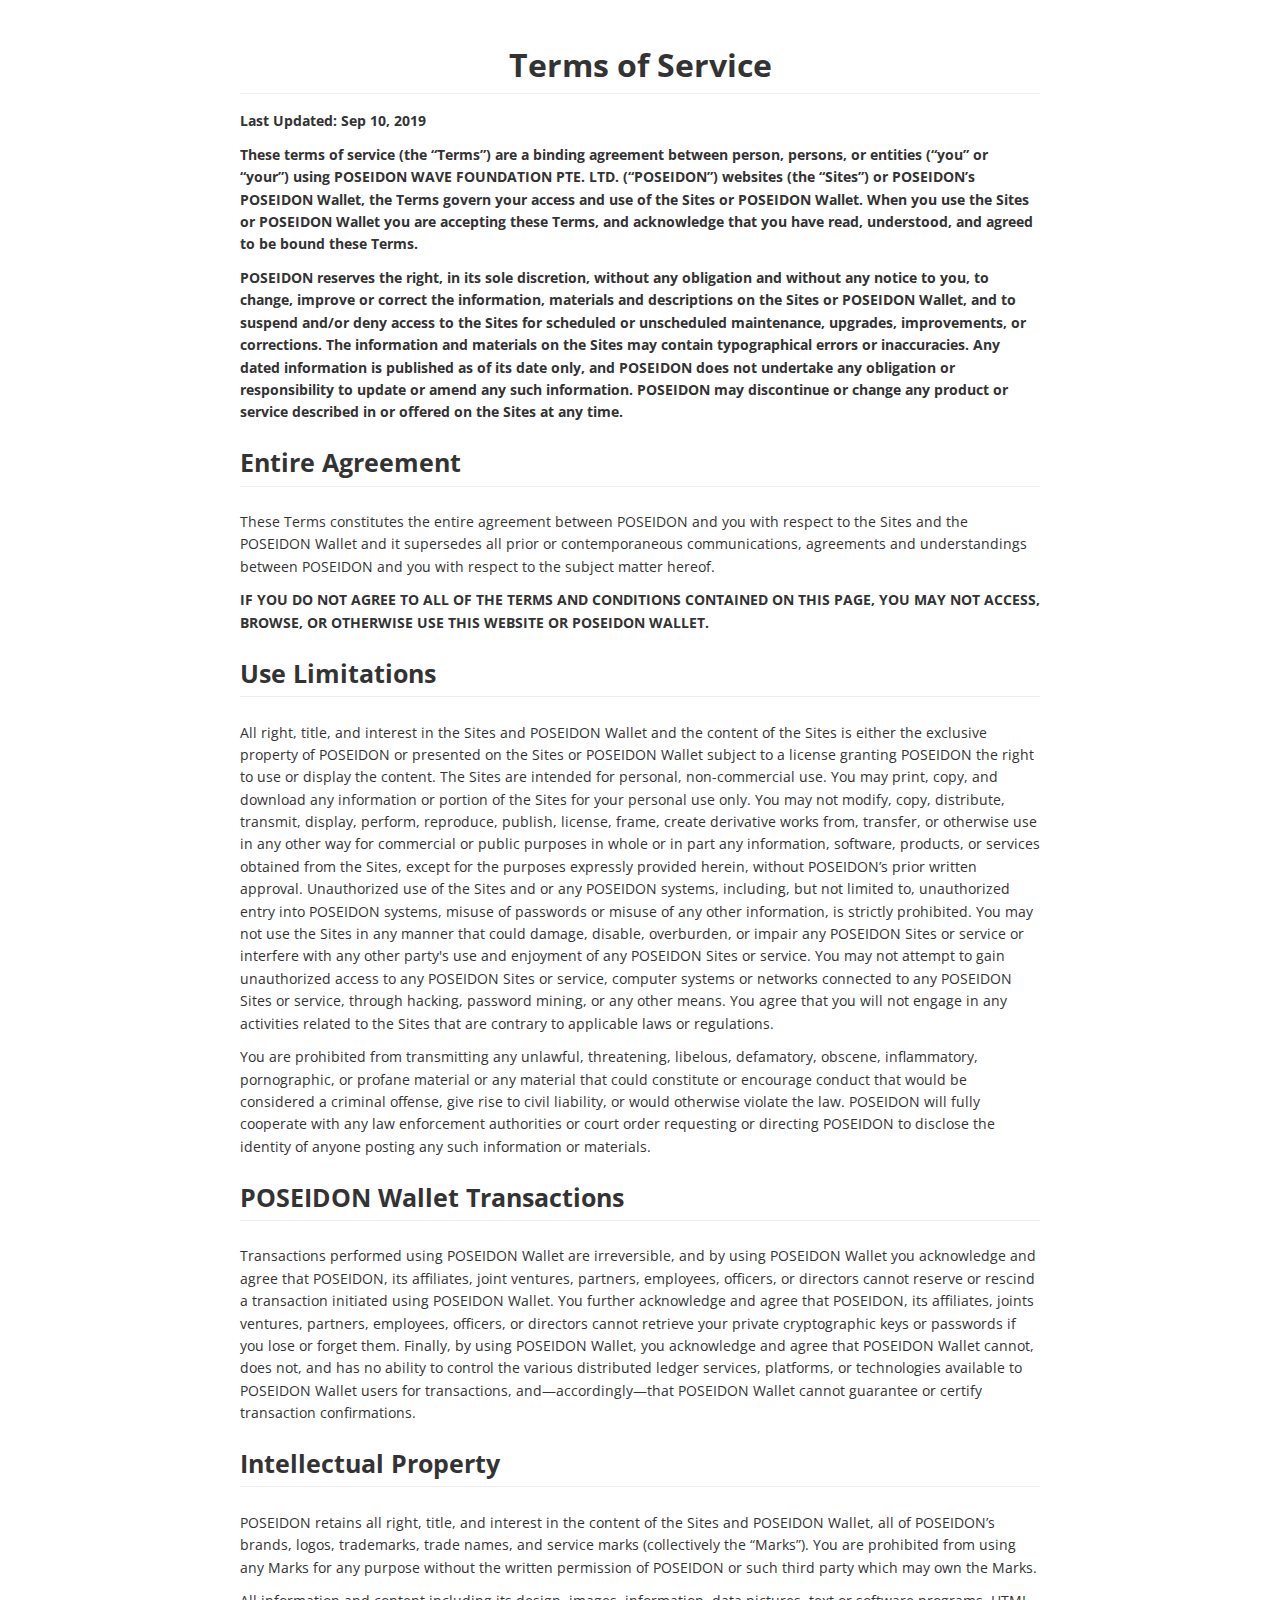
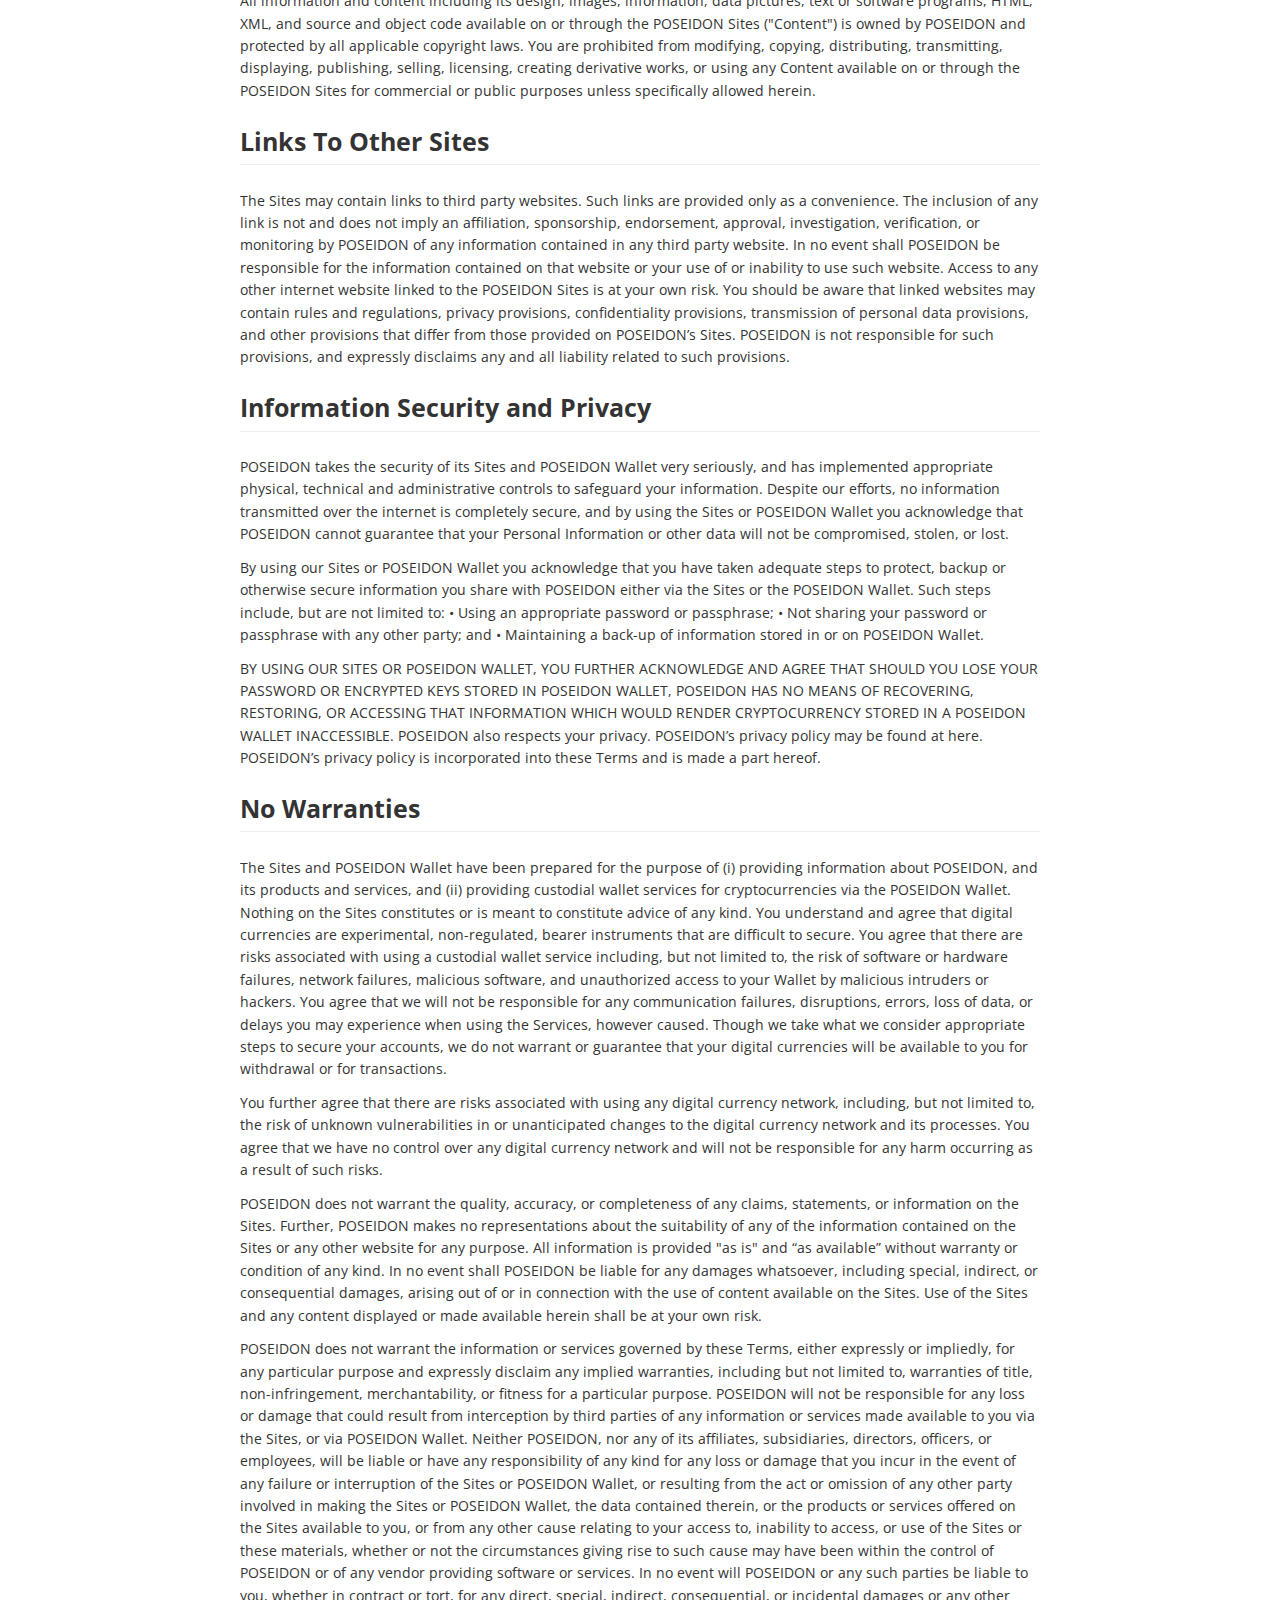
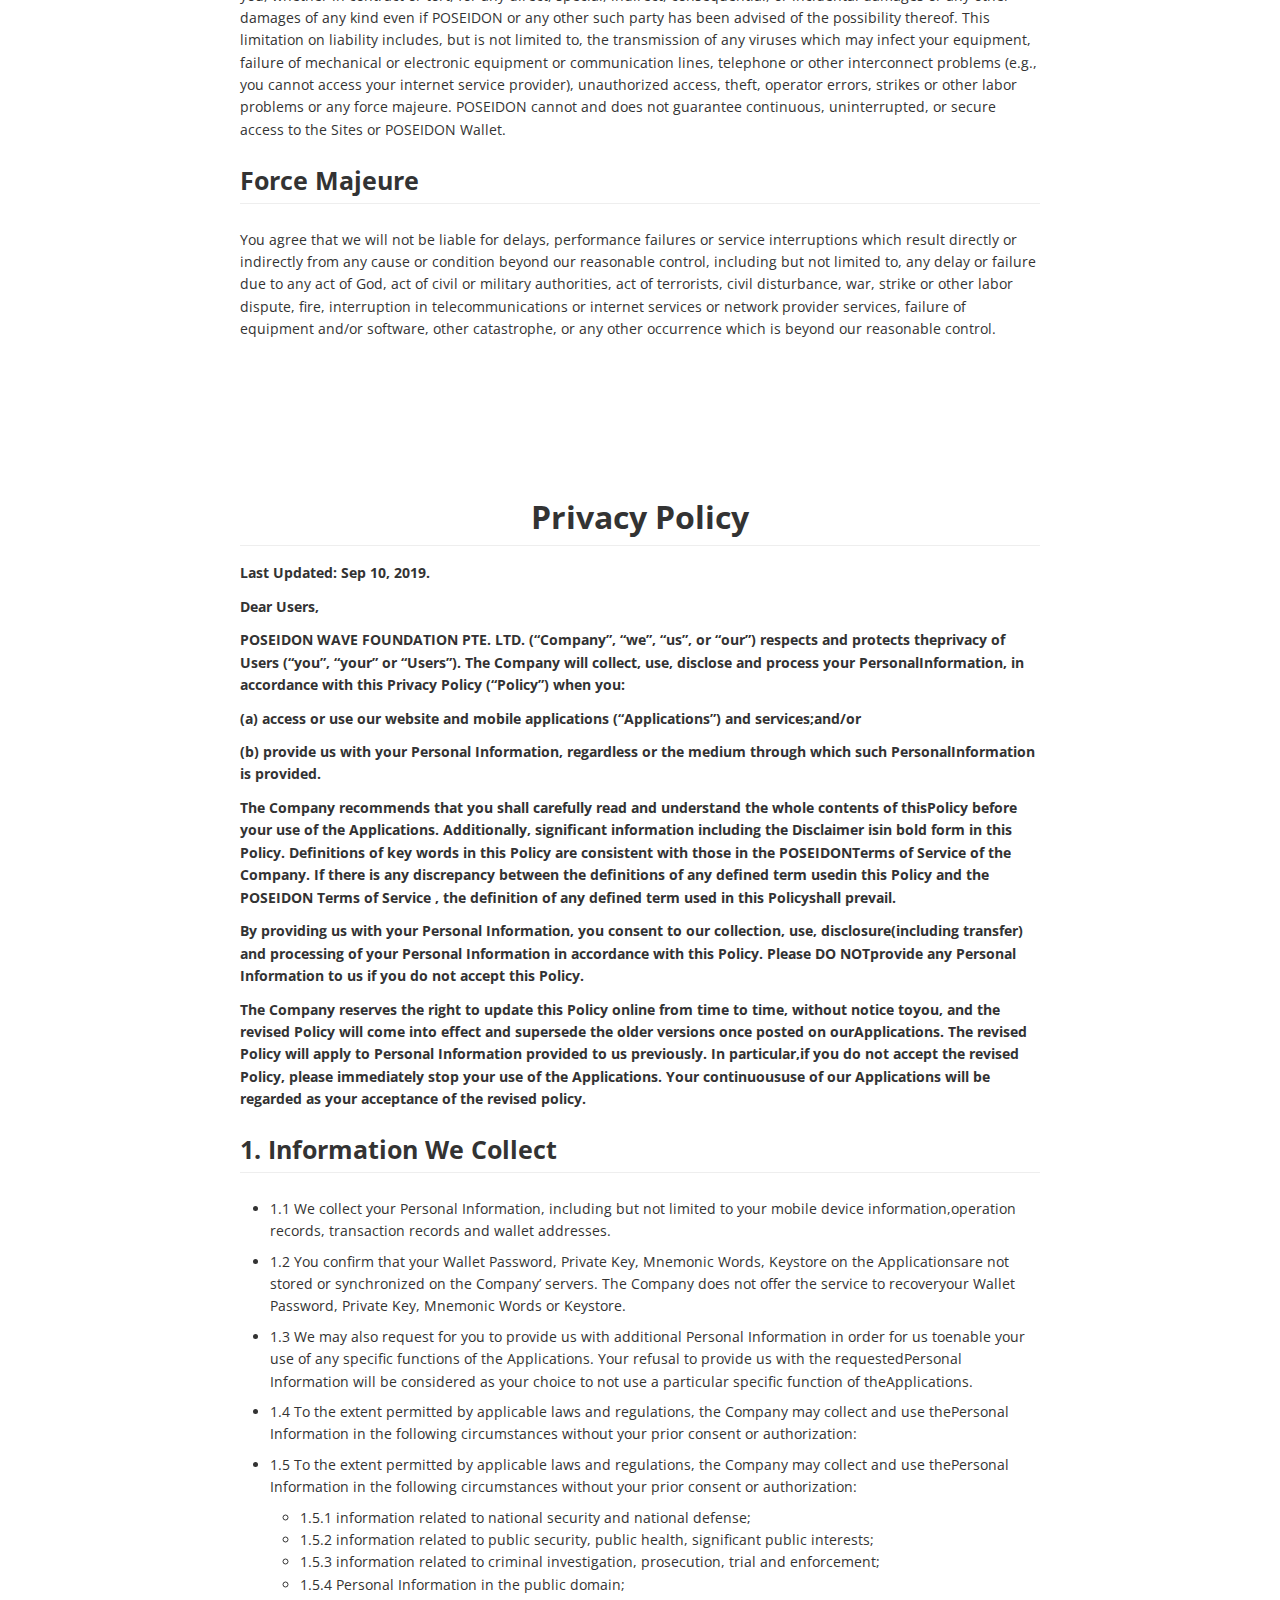
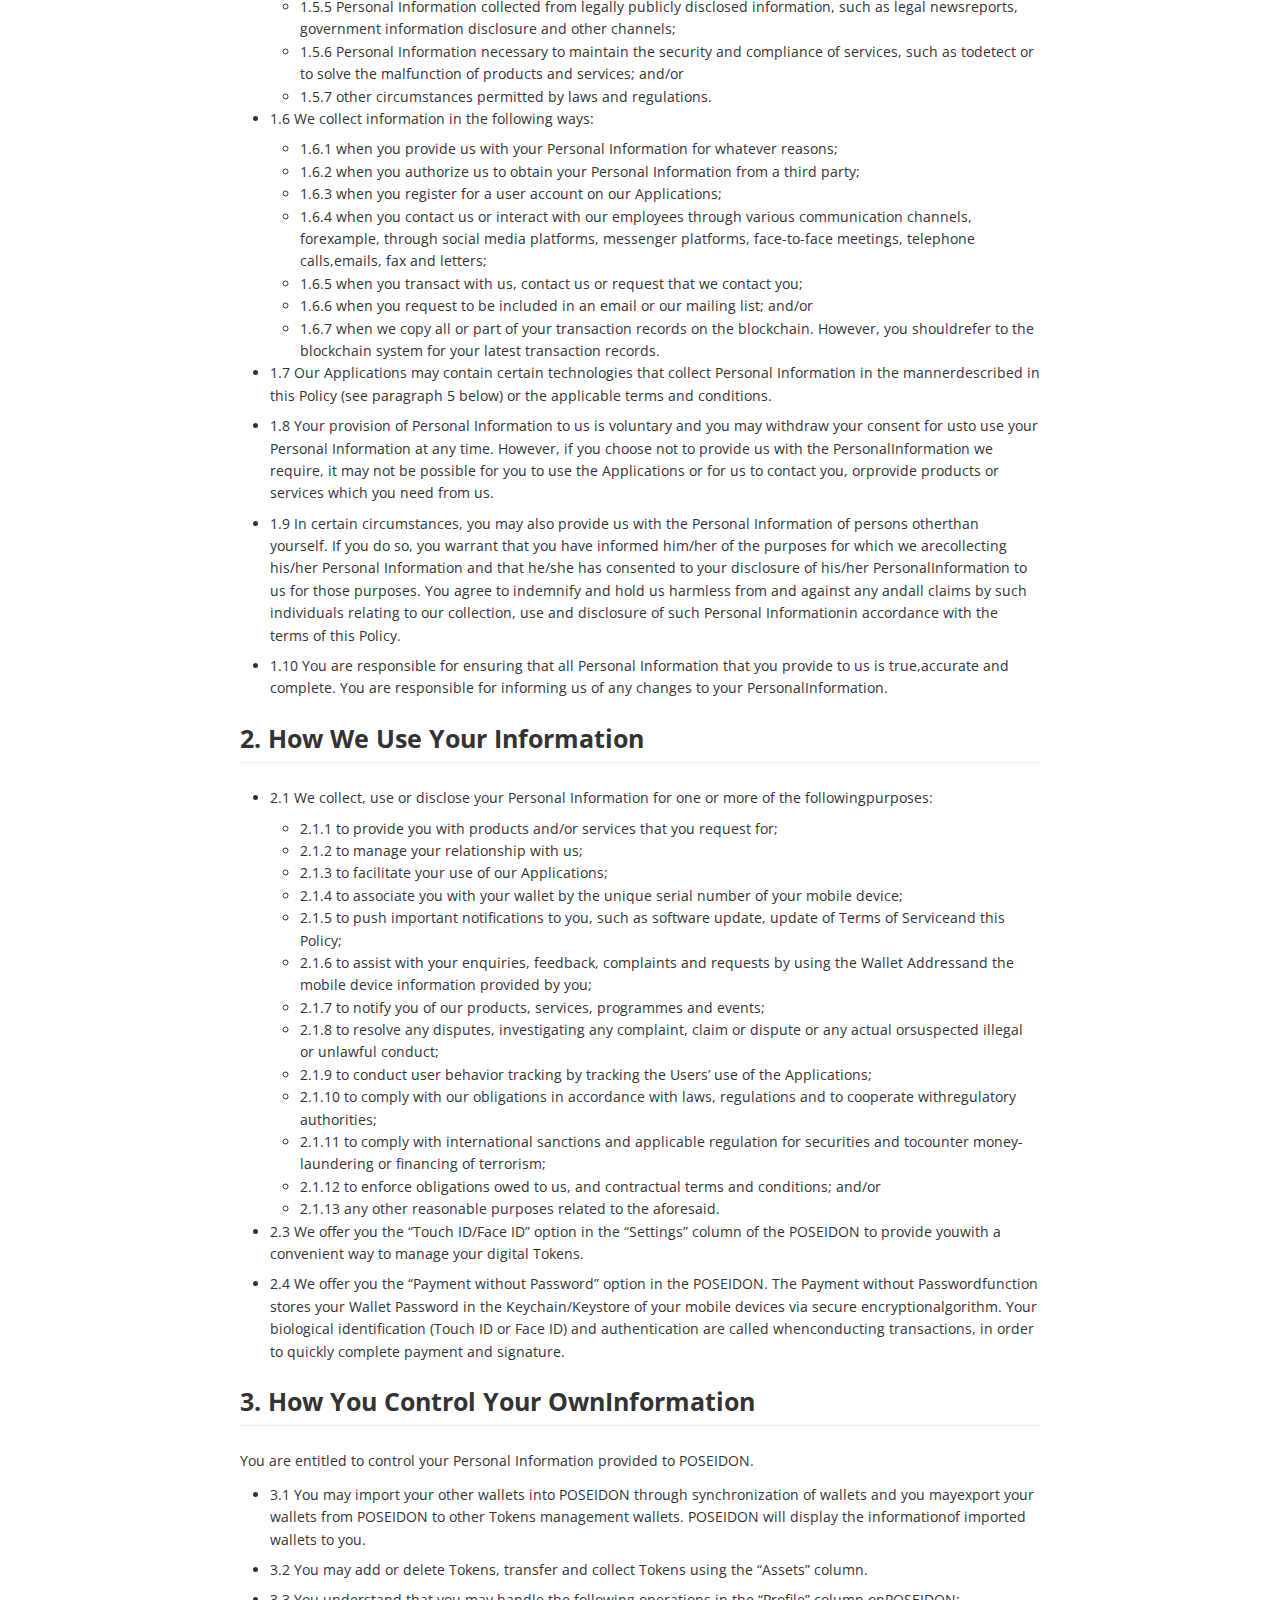
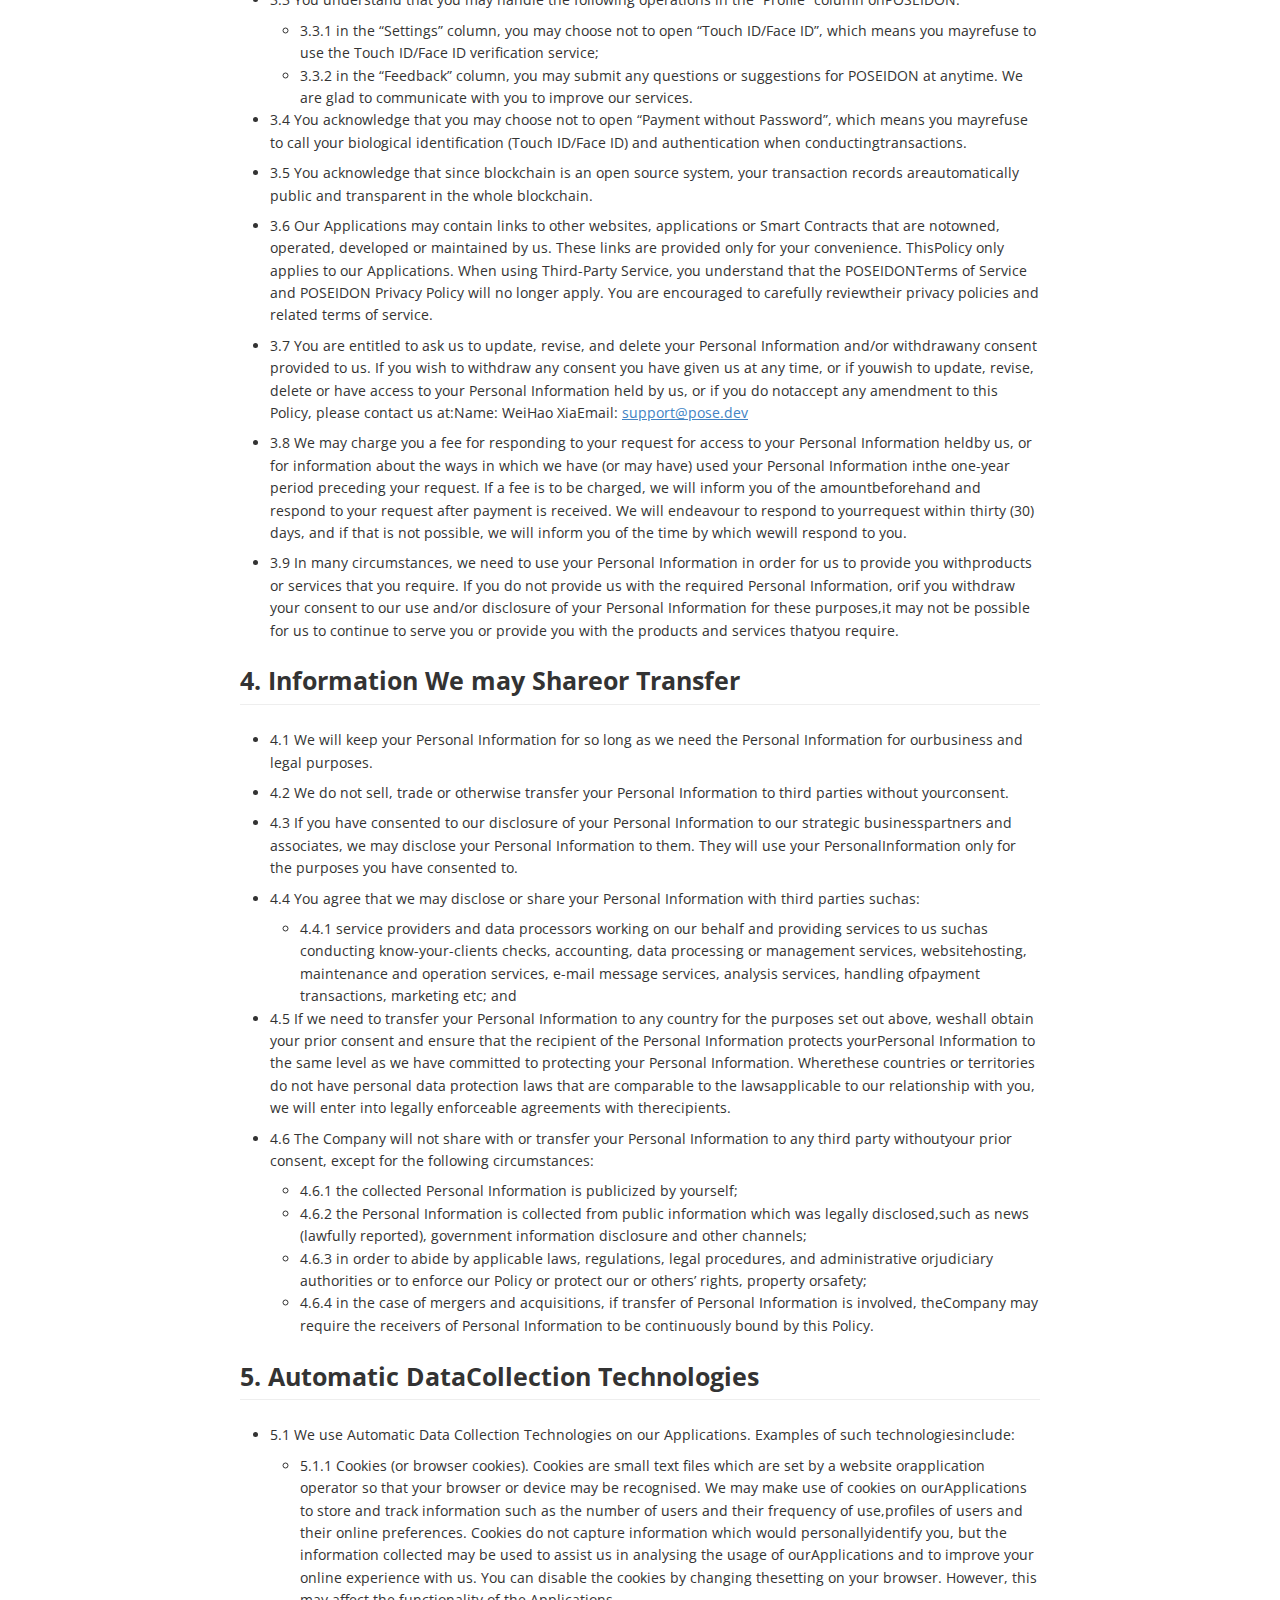
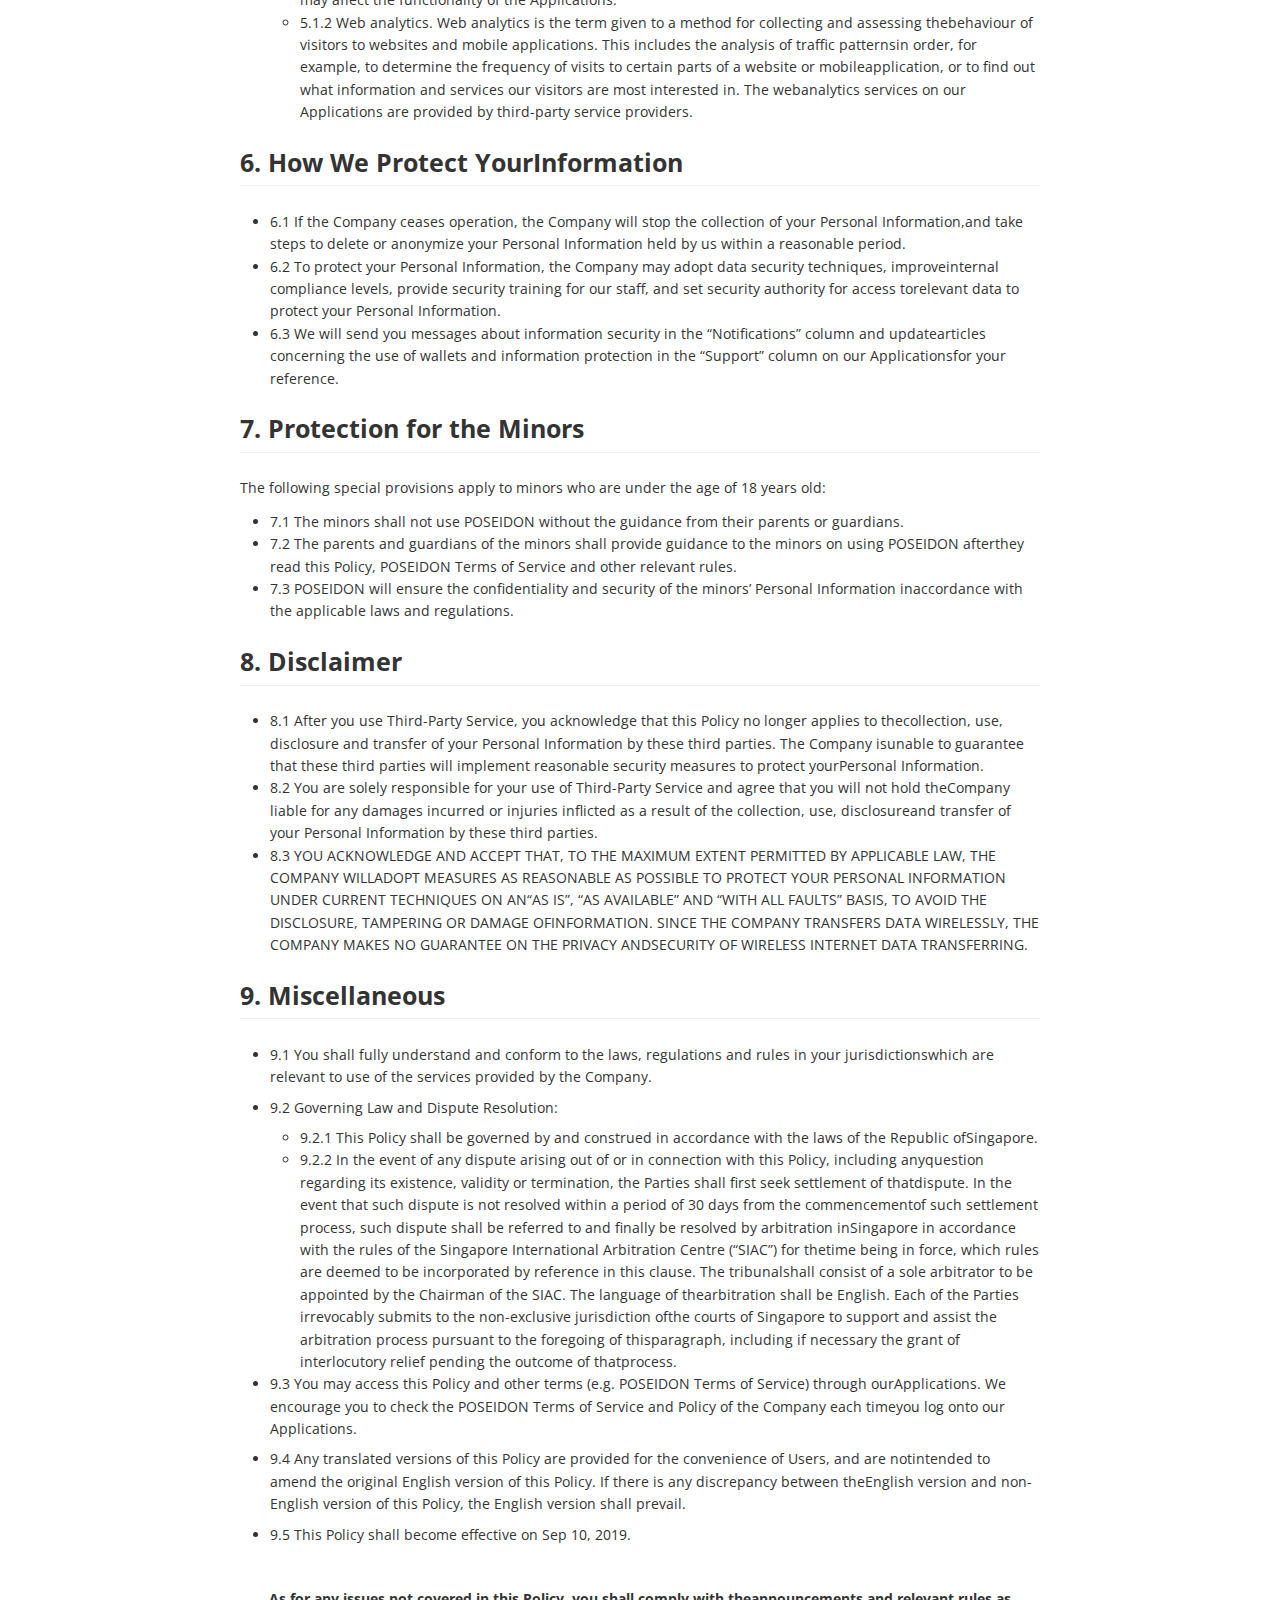
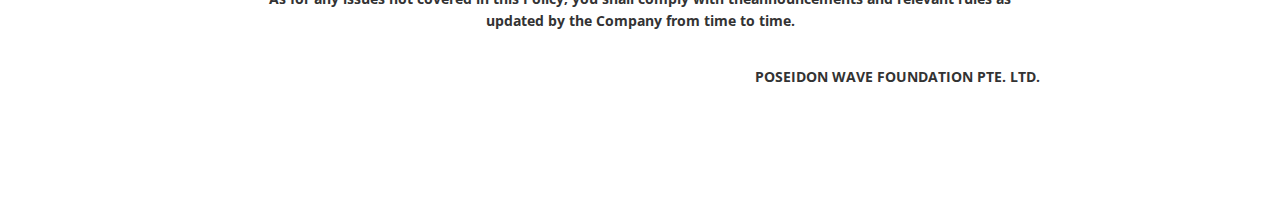
<file: privacy/en_US.html>
<!doctype html>
<html>

<head>
	<meta charset='UTF-8'>
	<meta name='viewport' content='width=device-width initial-scale=1'>
	<title>pose_privacy_en</title>
	<link href='https://fonts.loli.net/css?family=Open+Sans:400italic,700italic,700,400&subset=latin,latin-ext'
		rel='stylesheet' type='text/css' />
	<style type='text/css'>
		html {
			overflow-x: initial !important;
		}

		:root {
			--bg-color: #ffffff;
			--text-color: #333333;
			--select-text-bg-color: #B5D6FC;
			--select-text-font-color: auto;
			--monospace: "Lucida Console", Consolas, "Courier", monospace;
		}

		html {
			font-size: 14px;
			background-color: var(--bg-color);
			color: var(--text-color);
			font-family: "Helvetica Neue", Helvetica, Arial, sans-serif;
			-webkit-font-smoothing: antialiased;
		}

		body {
			margin: 0px;
			padding: 0px;
			height: auto;
			bottom: 0px;
			top: 0px;
			left: 0px;
			right: 0px;
			font-size: .875rem;
			line-height: 1.42857143;
			overflow-x: hidden;
			background-image: inherit;
			background-size: inherit;
			background-attachment: inherit;
			background-origin: inherit;
			background-clip: inherit;
			background-color: inherit;
			tab-size: 4;
			background-position: inherit inherit;
			background-repeat: inherit inherit;
		}

		iframe {
			margin: auto;
		}

		a.url {
			word-break: break-all;
		}

		a:active,
		a:hover {
			outline: 0px;
		}

		.in-text-selection,
		::selection {
			text-shadow: none;
			background: var(--select-text-bg-color);
			color: var(--select-text-font-color);
		}

		#write {
			margin: 0px auto;
			height: auto;
			width: inherit;
			word-break: normal;
			word-wrap: break-word;
			position: relative;
			white-space: normal;
			overflow-x: visible;
			padding-top: 40px;
		}

		#write.first-line-indent p {
			text-indent: 2em;
		}

		#write.first-line-indent li p,
		#write.first-line-indent p * {
			text-indent: 0px;
		}

		#write.first-line-indent li {
			margin-left: 2em;
		}

		.for-image #write {
			padding-left: 8px;
			padding-right: 8px;
		}

		body.typora-export {
			padding-left: 30px;
			padding-right: 30px;
		}

		.typora-export .footnote-line,
		.typora-export li,
		.typora-export p {
			white-space: pre-wrap;
		}

		@media screen and (max-width: 500px) {
			body.typora-export {
				padding-left: 0px;
				padding-right: 0px;
			}

			#write {
				padding-left: 20px;
				padding-right: 20px;
			}

			.CodeMirror-sizer {
				margin-left: 0px !important;
			}

			.CodeMirror-gutters {
				display: none !important;
			}
		}

		#write li>figure:last-child {
			margin-bottom: 0.5rem;
		}

		#write ol,
		#write ul {
			position: relative;
		}

		img {
			max-width: 100%;
			vertical-align: middle;
		}

		button,
		input,
		select,
		textarea {
			color: inherit;
			font-family: inherit;
			font-size: inherit;
			font-style: inherit;
			font-variant-caps: inherit;
			font-weight: inherit;
			font-stretch: inherit;
			line-height: inherit;
		}

		input[type="checkbox"],
		input[type="radio"] {
			line-height: normal;
			padding: 0px;
		}

		*,
		::after,
		::before {
			box-sizing: border-box;
		}

		#write h1,
		#write h2,
		#write h3,
		#write h4,
		#write h5,
		#write h6,
		#write p,
		#write pre {
			width: inherit;
		}

		#write h1,
		#write h2,
		#write h3,
		#write h4,
		#write h5,
		#write h6,
		#write p {
			position: relative;
		}

		p {
			line-height: inherit;
		}

		h1,
		h2,
		h3,
		h4,
		h5,
		h6 {
			break-after: avoid-page;
			break-inside: avoid;
			orphans: 2;
		}

		p {
			orphans: 4;
		}

		h1 {
			font-size: 2rem;
		}

		h2 {
			font-size: 1.8rem;
		}

		h3 {
			font-size: 1.6rem;
		}

		h4 {
			font-size: 1.4rem;
		}

		h5 {
			font-size: 1.2rem;
		}

		h6 {
			font-size: 1rem;
		}

		.md-math-block,
		.md-rawblock,
		h1,
		h2,
		h3,
		h4,
		h5,
		h6,
		p {
			margin-top: 1rem;
			margin-bottom: 1rem;
		}

		.hidden {
			display: none;
		}

		.md-blockmeta {
			color: rgb(204, 204, 204);
			font-weight: 700;
			font-style: italic;
		}

		a {
			cursor: pointer;
		}

		sup.md-footnote {
			padding: 2px 4px;
			background-color: rgba(238, 238, 238, 0.701961);
			color: rgb(85, 85, 85);
			border-top-left-radius: 4px;
			border-top-right-radius: 4px;
			border-bottom-right-radius: 4px;
			border-bottom-left-radius: 4px;
			cursor: pointer;
		}

		sup.md-footnote a,
		sup.md-footnote a:hover {
			color: inherit;
			text-transform: inherit;
			text-decoration: inherit;
		}

		#write input[type="checkbox"] {
			cursor: pointer;
			width: inherit;
			height: inherit;
		}

		figure {
			overflow-x: auto;
			margin: 1.2em 0px;
			max-width: calc(100% + 16px);
			padding: 0px;
		}

		figure>table {
			margin: 0px !important;
		}

		tr {
			break-inside: avoid;
			break-after: auto;
		}

		thead {
			display: table-header-group;
		}

		table {
			border-collapse: collapse;
			border-spacing: 0px;
			width: 100%;
			overflow: auto;
			break-inside: auto;
			text-align: left;
		}

		table.md-table td {
			min-width: 32px;
		}

		.CodeMirror-gutters {
			border-right-width: 0px;
			background-color: inherit;
		}

		.CodeMirror-linenumber {}

		.CodeMirror {
			text-align: left;
		}

		.CodeMirror-placeholder {
			opacity: 0.3;
		}

		.CodeMirror pre {
			padding: 0px 4px;
		}

		.CodeMirror-lines {
			padding: 0px;
		}

		div.hr:focus {
			cursor: none;
		}

		#write pre {
			white-space: pre-wrap;
		}

		#write.fences-no-line-wrapping pre {
			white-space: pre;
		}

		#write pre.ty-contain-cm {
			white-space: normal;
		}

		.CodeMirror-gutters {
			margin-right: 4px;
		}

		.md-fences {
			font-size: 0.9rem;
			display: block;
			break-inside: avoid;
			text-align: left;
			overflow: visible;
			white-space: pre;
			background-image: inherit;
			background-size: inherit;
			background-attachment: inherit;
			background-origin: inherit;
			background-clip: inherit;
			background-color: inherit;
			position: relative !important;
			background-position: inherit inherit;
			background-repeat: inherit inherit;
		}

		.md-diagram-panel {
			width: 100%;
			margin-top: 10px;
			text-align: center;
			padding-top: 0px;
			padding-bottom: 8px;
			overflow-x: auto;
		}

		#write .md-fences.mock-cm {
			white-space: pre-wrap;
		}

		.md-fences.md-fences-with-lineno {
			padding-left: 0px;
		}

		#write.fences-no-line-wrapping .md-fences.mock-cm {
			white-space: pre;
			overflow-x: auto;
		}

		.md-fences.mock-cm.md-fences-with-lineno {
			padding-left: 8px;
		}

		.CodeMirror-line,
		twitterwidget {
			break-inside: avoid;
		}

		.footnotes {
			opacity: 0.8;
			font-size: 0.9rem;
			margin-top: 1em;
			margin-bottom: 1em;
		}

		.footnotes+.footnotes {
			margin-top: 0px;
		}

		.md-reset {
			margin: 0px;
			padding: 0px;
			border: 0px;
			outline: 0px;
			vertical-align: top;
			text-decoration: none;
			text-shadow: none;
			float: none;
			position: static;
			width: auto;
			height: auto;
			white-space: nowrap;
			cursor: inherit;
			line-height: normal;
			font-weight: 400;
			text-align: left;
			box-sizing: content-box;
			direction: ltr;
			background-position: 0px 0px;
			background-repeat: initial initial;
		}

		li div {
			padding-top: 0px;
		}

		blockquote {
			margin: 1rem 0px;
		}

		li .mathjax-block,
		li p {
			margin: 0.5rem 0px;
		}

		li {
			margin: 0px;
			position: relative;
		}

		blockquote> :last-child {
			margin-bottom: 0px;
		}

		blockquote> :first-child,
		li> :first-child {
			margin-top: 0px;
		}

		.footnotes-area {
			color: rgb(136, 136, 136);
			margin-top: 0.714rem;
			padding-bottom: 0.143rem;
			white-space: normal;
		}

		#write .footnote-line {
			white-space: pre-wrap;
		}

		@media print {

			body,
			html {
				border: 1px solid transparent;
				height: 99%;
				break-after: avoid-page;
				break-before: avoid-page;
			}

			#write {
				margin-top: 0px;
				padding-top: 0px;
				border-color: transparent !important;
			}

			.typora-export * {
				-webkit-print-color-adjust: exact;
			}

			html.blink-to-pdf {
				font-size: 13px;
			}

			.typora-export #write {
				padding-left: 32px;
				padding-right: 32px;
				padding-bottom: 0px;
				break-after: avoid-page;
			}

			.typora-export #write::after {
				height: 0px;
			}
		}

		.footnote-line {
			margin-top: 0.714em;
			font-size: 0.7em;
		}

		a img,
		img a {
			cursor: pointer;
		}

		pre.md-meta-block {
			font-size: 0.8rem;
			min-height: 0.8rem;
			white-space: pre-wrap;
			background-color: rgb(204, 204, 204);
			display: block;
			overflow-x: hidden;
			background-position: initial initial;
			background-repeat: initial initial;
		}

		p>.md-image:only-child:not(.md-img-error) img,
		p>img:only-child {
			display: block;
			margin: auto;
		}

		p>.md-image:only-child {
			display: inline-block;
			width: 100%;
		}

		#write .MathJax_Display {
			margin: 0.8em 0px 0px;
		}

		.md-math-block {
			width: 100%;
		}

		.md-math-block:not(:empty)::after {
			display: none;
		}

		[contenteditable="true"]:active,
		[contenteditable="true"]:focus {
			outline: 0px;
			box-shadow: none;
		}

		.md-task-list-item {
			position: relative;
			list-style-type: none;
		}

		.task-list-item.md-task-list-item {
			padding-left: 0px;
		}

		.md-task-list-item>input {
			position: absolute;
			top: 0px;
			left: 0px;
			margin-left: -1.2em;
			margin-top: calc(1em - 10px);
			border: none;
		}

		.math {
			font-size: 1rem;
		}

		.md-toc {
			min-height: 3.58rem;
			position: relative;
			font-size: 0.9rem;
			border-top-left-radius: 10px;
			border-top-right-radius: 10px;
			border-bottom-right-radius: 10px;
			border-bottom-left-radius: 10px;
		}

		.md-toc-content {
			position: relative;
			margin-left: 0px;
		}

		.md-toc-content::after,
		.md-toc::after {
			display: none;
		}

		.md-toc-item {
			display: block;
			color: rgb(65, 131, 196);
		}

		.md-toc-item a {
			text-decoration: none;
		}

		.md-toc-inner:hover {
			text-decoration: underline;
		}

		.md-toc-inner {
			display: inline-block;
			cursor: pointer;
		}

		.md-toc-h1 .md-toc-inner {
			margin-left: 0px;
			font-weight: 700;
		}

		.md-toc-h2 .md-toc-inner {
			margin-left: 2em;
		}

		.md-toc-h3 .md-toc-inner {
			margin-left: 4em;
		}

		.md-toc-h4 .md-toc-inner {
			margin-left: 6em;
		}

		.md-toc-h5 .md-toc-inner {
			margin-left: 8em;
		}

		.md-toc-h6 .md-toc-inner {
			margin-left: 10em;
		}

		@media screen and (max-width: 48em) {
			.md-toc-h3 .md-toc-inner {
				margin-left: 3.5em;
			}

			.md-toc-h4 .md-toc-inner {
				margin-left: 5em;
			}

			.md-toc-h5 .md-toc-inner {
				margin-left: 6.5em;
			}

			.md-toc-h6 .md-toc-inner {
				margin-left: 8em;
			}
		}

		a.md-toc-inner {
			font-size: inherit;
			font-style: inherit;
			font-weight: inherit;
			line-height: inherit;
		}

		.footnote-line a:not(.reversefootnote) {
			color: inherit;
		}

		.md-attr {
			display: none;
		}

		.md-fn-count::after {
			content: ".";
		}

		code,
		pre,
		samp,
		tt {
			font-family: var(--monospace);
		}

		kbd {
			margin: 0px 0.1em;
			padding: 0.1em 0.6em;
			font-size: 0.8em;
			color: rgb(36, 39, 41);
			background-color: rgb(255, 255, 255);
			border: 1px solid rgb(173, 179, 185);
			border-top-left-radius: 3px;
			border-top-right-radius: 3px;
			border-bottom-right-radius: 3px;
			border-bottom-left-radius: 3px;
			box-shadow: rgba(12, 13, 14, 0.2) 0px 1px 0px, rgb(255, 255, 255) 0px 0px 0px 2px inset;
			white-space: nowrap;
			vertical-align: middle;
			background-position: initial initial;
			background-repeat: initial initial;
		}

		.md-comment {
			color: rgb(162, 127, 3);
			opacity: 0.8;
			font-family: var(--monospace);
		}

		code {
			text-align: left;
		}

		a.md-print-anchor {
			white-space: pre !important;
			border: none !important;
			display: inline-block !important;
			position: absolute !important;
			width: 1px !important;
			right: 0px !important;
			outline: 0px !important;
			text-shadow: initial !important;
			background-position: 0px 0px !important;
			background-repeat: initial initial !important;
		}

		.md-inline-math .MathJax_SVG .noError {
			display: none !important;
		}

		.html-for-mac .inline-math-svg .MathJax_SVG {
			vertical-align: 0.2px;
		}

		.md-math-block .MathJax_SVG_Display {
			text-align: center;
			margin: 0px;
			position: relative;
			text-indent: 0px;
			max-width: none;
			max-height: none;
			min-height: 0px;
			min-width: 100%;
			width: auto;
			overflow-y: hidden;
			display: block !important;
		}

		.MathJax_SVG_Display,
		.md-inline-math .MathJax_SVG_Display {
			width: auto;
			margin: inherit;
			display: inline-block !important;
		}

		.MathJax_SVG .MJX-monospace {
			font-family: var(--monospace);
		}

		.MathJax_SVG .MJX-sans-serif {
			font-family: sans-serif;
		}

		.MathJax_SVG {
			display: inline;
			font-style: normal;
			font-weight: 400;
			line-height: normal;
			zoom: 90%;
			text-indent: 0px;
			text-align: left;
			text-transform: none;
			letter-spacing: normal;
			word-spacing: normal;
			word-wrap: normal;
			white-space: nowrap;
			float: none;
			direction: ltr;
			max-width: none;
			max-height: none;
			min-width: 0px;
			min-height: 0px;
			border: 0px;
			padding: 0px;
			margin: 0px;
		}

		.MathJax_SVG * {
			transition: none;
		}

		.MathJax_SVG_Display svg {
			vertical-align: middle !important;
			margin-bottom: 0px !important;
			margin-top: 0px !important;
		}

		.os-windows.monocolor-emoji .md-emoji {
			font-family: "Segoe UI Symbol", sans-serif;
		}

		.md-diagram-panel>svg {
			max-width: 100%;
		}

		[lang="mermaid"] svg,
		[lang="flow"] svg {
			max-width: 100%;
			height: auto;
		}

		[lang="mermaid"] .node text {
			font-size: 1rem;
		}

		table tr th {
			border-bottom-width: 0px;
		}

		video {
			max-width: 100%;
			display: block;
			margin: 0px auto;
		}

		iframe {
			max-width: 100%;
			width: 100%;
			border: none;
		}

		.highlight td,
		.highlight tr {
			border: 0px;
		}

		:root {
			--side-bar-bg-color: #fafafa;
			--control-text-color: #777;
		}

		@include-when-export url(https://fonts.loli.net/css?family=Open+Sans:400italic,700italic,700,400&subset=latin,latin-ext);

		html {
			font-size: 16px;
		}

		body {
			font-family: "Open Sans", "Clear Sans", "Helvetica Neue", Helvetica, Arial, sans-serif;
			color: rgb(51, 51, 51);
			line-height: 1.6;
		}

		#write {
			max-width: 860px;
			margin: 0 auto;
			padding: 30px;
			padding-bottom: 100px;
		}

		#write>ul:first-child,
		#write>ol:first-child {
			margin-top: 30px;
		}

		a {
			color: #4183C4;
		}

		h1,
		h2,
		h3,
		h4,
		h5,
		h6 {
			position: relative;
			margin-top: 1rem;
			margin-bottom: 1rem;
			font-weight: bold;
			line-height: 1.4;
			cursor: text;
		}

		h1:hover a.anchor,
		h2:hover a.anchor,
		h3:hover a.anchor,
		h4:hover a.anchor,
		h5:hover a.anchor,
		h6:hover a.anchor {
			text-decoration: none;
		}

		h1 tt,
		h1 code {
			font-size: inherit;
		}

		h2 tt,
		h2 code {
			font-size: inherit;
		}

		h3 tt,
		h3 code {
			font-size: inherit;
		}

		h4 tt,
		h4 code {
			font-size: inherit;
		}

		h5 tt,
		h5 code {
			font-size: inherit;
		}

		h6 tt,
		h6 code {
			font-size: inherit;
		}

		h1 {
			padding-bottom: .3em;
			font-size: 2.25em;
			line-height: 1.2;
			border-bottom: 1px solid #eee;
		}

		h2 {
			padding-bottom: .3em;
			margin: 1em 0;
			font-size: 1.75em;
			line-height: 1.225;
			border-bottom: 1px solid #eee;
		}

		h3 {
			font-size: 1.5em;
			line-height: 1.43;
		}

		h4 {
			font-size: 1.25em;
		}

		h5 {
			font-size: 1em;
		}

		h6 {
			font-size: 1em;
			color: #777;
		}

		p,
		blockquote,
		ul,
		ol,
		dl,
		table {
			margin: 0.8em 0;
		}

		li>ol,
		li>ul {
			margin: 0 0;
		}

		hr {
			height: 2px;
			padding: 0;
			margin: 16px 0;
			background-color: #e7e7e7;
			border: 0 none;
			overflow: hidden;
			box-sizing: content-box;
		}

		li p.first {
			display: inline-block;
		}

		ul,
		ol {
			padding-left: 30px;
		}

		ul:first-child,
		ol:first-child {
			margin-top: 0;
		}

		ul:last-child,
		ol:last-child {
			margin-bottom: 0;
		}

		blockquote {
			border-left: 4px solid #dfe2e5;
			padding: 0 15px;
			color: #777777;
		}

		blockquote blockquote {
			padding-right: 0;
		}

		table {
			padding: 0;
			word-break: initial;
		}

		table tr {
			border-top: 1px solid #dfe2e5;
			margin: 0;
			padding: 0;
		}

		table tr:nth-child(2n),
		thead {
			background-color: #f8f8f8;
		}

		table tr th {
			font-weight: bold;
			border: 1px solid #dfe2e5;
			border-bottom: 0;
			margin: 0;
			padding: 6px 13px;
		}

		table tr td {
			border: 1px solid #dfe2e5;
			margin: 0;
			padding: 6px 13px;
		}

		table tr th:first-child,
		table tr td:first-child {
			margin-top: 0;
		}

		table tr th:last-child,
		table tr td:last-child {
			margin-bottom: 0;
		}

		.CodeMirror-lines {
			padding-left: 4px;
		}

		.code-tooltip {
			box-shadow: 0 1px 1px 0 rgba(0, 28, 36, .3);
			border-top: 1px solid #eef2f2;
		}

		.md-fences,
		code,
		tt {
			border: 1px solid #e7eaed;
			background-color: #f8f8f8;
			border-radius: 3px;
			padding: 0;
			padding: 2px 4px 0px 4px;
			font-size: 0.9em;
		}

		code {
			background-color: #f3f4f4;
			padding: 0 2px 0 2px;
		}

		.md-fences {
			margin-bottom: 15px;
			margin-top: 15px;
			padding-top: 8px;
			padding-bottom: 6px;
		}

		.md-task-list-item>input {
			margin-left: -1.3em;
		}

		@media print {
			html {
				font-size: 13px;
			}

			table,
			pre {
				page-break-inside: avoid;
			}

			pre {
				word-wrap: break-word;
			}
		}

		.md-fences {
			background-color: #f8f8f8;
		}

		#write pre.md-meta-block {
			padding: 1rem;
			font-size: 85%;
			line-height: 1.45;
			background-color: #f7f7f7;
			border: 0;
			border-radius: 3px;
			color: #777777;
			margin-top: 0 !important;
		}

		.mathjax-block>.code-tooltip {
			bottom: .375rem;
		}

		.md-mathjax-midline {
			background: #fafafa;
		}

		#write>h3.md-focus:before {
			left: -1.5625rem;
			top: .375rem;
		}

		#write>h4.md-focus:before {
			left: -1.5625rem;
			top: .285714286rem;
		}

		#write>h5.md-focus:before {
			left: -1.5625rem;
			top: .285714286rem;
		}

		#write>h6.md-focus:before {
			left: -1.5625rem;
			top: .285714286rem;
		}

		.md-image>.md-meta {
			/*border: 1px solid #ddd;*/
			border-radius: 3px;
			padding: 2px 0px 0px 4px;
			font-size: 0.9em;
			color: inherit;
		}

		.md-tag {
			color: #a7a7a7;
			opacity: 1;
		}

		.md-toc {
			margin-top: 20px;
			padding-bottom: 20px;
		}

		.sidebar-tabs {
			border-bottom: none;
		}

		#typora-quick-open {
			border: 1px solid #ddd;
			background-color: #f8f8f8;
		}

		#typora-quick-open-item {
			background-color: #FAFAFA;
			border-color: #FEFEFE #e5e5e5 #e5e5e5 #eee;
			border-style: solid;
			border-width: 1px;
		}

		/** focus mode */
		.on-focus-mode blockquote {
			border-left-color: rgba(85, 85, 85, 0.12);
		}

		header,
		.context-menu,
		.megamenu-content,
		footer {
			font-family: "Segoe UI", "Arial", sans-serif;
		}

		.file-node-content:hover .file-node-icon,
		.file-node-content:hover .file-node-open-state {
			visibility: visible;
		}

		.mac-seamless-mode #typora-sidebar {
			background-color: #fafafa;
			background-color: var(--side-bar-bg-color);
		}

		.md-lang {
			color: #b4654d;
		}

		.html-for-mac .context-menu {
			--item-hover-bg-color: #E6F0FE;
		}

		#md-notification .btn {
			border: 0;
		}

		.dropdown-menu .divider {
			border-color: #e5e5e5;
		}

		.ty-preferences .window-content {
			background-color: #fafafa;
		}

		.ty-preferences .nav-group-item.active {
			color: white;
			background: #999;
		}

		.typora-export li,
		.typora-export p,
		.typora-export,
		.footnote-line {
			white-space: normal;
		}
	</style>
</head>

<body class='typora-export'>
		<div id='write' class='is-mac'>
				<h1 style="text-align: center"><a name="terms-of-service" class="md-header-anchor"></a><span>Terms of Service</span></h1>
				<p><strong><span>Last Updated: Sep 10, 2019</span></strong>
				<p><strong><span>These terms of service (the “Terms”) are a binding agreement between person, persons, or entities
							(“you” or “your”) using POSEIDON WAVE FOUNDATION PTE. LTD. (“POSEIDON”) websites (the “Sites”) or POSEIDON’s
							POSEIDON Wallet, the Terms govern your access and use of the Sites or POSEIDON Wallet. When you use the Sites
							or POSEIDON Wallet you are accepting these Terms, and acknowledge that you have read, understood, and agreed
							to be bound these Terms.</span></strong>
				<p><strong><span>POSEIDON reserves the right, in its sole discretion, without any obligation and without any notice
							to you, to change, improve or correct the information, materials and descriptions on the Sites or POSEIDON
							Wallet, and to suspend and/or deny access to the Sites for scheduled or unscheduled maintenance, upgrades,
							improvements, or corrections. The information and materials on the Sites may contain typographical errors or
							inaccuracies. Any dated information is published as of its date only, and POSEIDON does not undertake any
							obligation or responsibility to update or amend any such information. POSEIDON may discontinue or change any
							product or service described in or offered on the Sites at any time.</span></strong>
				<h2><a name="entire-agreement" class="md-header-anchor"></a><span>Entire Agreement</span></h2>
				<p><span>These Terms constitutes the entire agreement between POSEIDON and you with respect to the Sites and the
						POSEIDON Wallet and it supersedes all prior or contemporaneous communications, agreements and understandings
						between POSEIDON and you with respect to the subject matter hereof.</span>
				<p><strong><span>IF YOU DO NOT AGREE TO ALL OF THE TERMS AND CONDITIONS CONTAINED ON THIS PAGE, YOU MAY NOT ACCESS, BROWSE,
						OR OTHERWISE USE THIS WEBSITE OR POSEIDON WALLET.</span></strong>
				<h2><a name="use-limitations" class="md-header-anchor"></a><span>Use Limitations</span></h2>
				<p><span>All right, title, and interest in the Sites and POSEIDON Wallet and the content of the Sites is either the
						exclusive property of POSEIDON or presented on the Sites or POSEIDON Wallet subject to a license granting
						POSEIDON the right to use or display the content. The Sites are intended for personal, non-commercial use. You
						may print, copy, and download any information or portion of the Sites for your personal use only. You may not
						modify, copy, distribute, transmit, display, perform, reproduce, publish, license, frame, create derivative
						works from, transfer, or otherwise use in any other way for commercial or public purposes in whole or in part
						any information, software, products, or services obtained from the Sites, except for the purposes expressly
						provided herein, without POSEIDON’s prior written approval. Unauthorized use of the Sites and or any POSEIDON
						systems, including, but not limited to, unauthorized entry into POSEIDON systems, misuse of passwords or misuse
						of any other information, is strictly prohibited. You may not use the Sites in any manner that could damage,
						disable, overburden, or impair any POSEIDON Sites or service or interfere with any other party&#39;s use and
						enjoyment of any POSEIDON Sites or service. You may not attempt to gain unauthorized access to any POSEIDON
						Sites or service, computer systems or networks connected to any POSEIDON Sites or service, through hacking,
						password mining, or any other means. You agree that you will not engage in any activities related to the Sites
						that are contrary to applicable laws or regulations.</span>
				<p><span>You are prohibited from transmitting any unlawful, threatening, libelous, defamatory, obscene,
						inflammatory, pornographic, or profane material or any material that could constitute or encourage conduct that
						would be considered a criminal offense, give rise to civil liability, or would otherwise violate the law.
						POSEIDON will fully cooperate with any law enforcement authorities or court order requesting or directing
						POSEIDON to disclose the identity of anyone posting any such information or materials.</span>
				<h2><a name="poseidon-wallet-transactions" class="md-header-anchor"></a><span>POSEIDON Wallet Transactions</span>
				</h2>
				<p><span>Transactions performed using POSEIDON Wallet are irreversible, and by using POSEIDON Wallet you acknowledge
						and agree that POSEIDON, its affiliates, joint ventures, partners, employees, officers, or directors cannot
						reserve or rescind a transaction initiated using POSEIDON Wallet. You further acknowledge and agree that
						POSEIDON, its affiliates, joints ventures, partners, employees, officers, or directors cannot retrieve your
						private cryptographic keys or passwords if you lose or forget them. Finally, by using POSEIDON Wallet, you
						acknowledge and agree that POSEIDON Wallet cannot, does not, and has no ability to control the various
						distributed ledger services, platforms, or technologies available to POSEIDON Wallet users for transactions,
						and—accordingly—that POSEIDON Wallet cannot guarantee or certify transaction confirmations.</span>
				<h2><a name="intellectual-property" class="md-header-anchor"></a><span>Intellectual Property</span></h2>
				<p><span>POSEIDON retains all right, title, and interest in the content of the Sites and POSEIDON Wallet, all of
						POSEIDON’s brands, logos, trademarks, trade names, and service marks (collectively the “Marks”). You are
						prohibited from using any Marks for any purpose without the written permission of POSEIDON or such third party
						which may own the Marks.</span>
				<p><span>All information and content including its design, images, information, data pictures, text or software
						programs, HTML, XML, and source and object code available on or through the POSEIDON Sites (&quot;Content&quot;)
						is owned by POSEIDON and protected by all applicable copyright laws. You are prohibited from modifying, copying,
						distributing, transmitting, displaying, publishing, selling, licensing, creating derivative works, or using any
						Content available on or through the POSEIDON Sites for commercial or public purposes unless specifically allowed
						herein.</span>
				<h2><a name="links-to-other-sites" class="md-header-anchor"></a><span>Links To Other Sites</span></h2>
				<p><span>The Sites may contain links to third party websites. Such links are provided only as a convenience. The
						inclusion of any link is not and does not imply an affiliation, sponsorship, endorsement, approval,
						investigation, verification, or monitoring by POSEIDON of any information contained in any third party website.
						In no event shall POSEIDON be responsible for the information contained on that website or your use of or
						inability to use such website. Access to any other internet website linked to the POSEIDON Sites is at your own
						risk. You should be aware that linked websites may contain rules and regulations, privacy provisions,
						confidentiality provisions, transmission of personal data provisions, and other provisions that differ from
						those provided on POSEIDON’s Sites. POSEIDON is not responsible for such provisions, and expressly disclaims any
						and all liability related to such provisions.</span>
				<h2><a name="information-security-and-privacy" class="md-header-anchor"></a><span>Information Security and
						Privacy</span></h2>
				<p><span>POSEIDON takes the security of its Sites and POSEIDON Wallet very seriously, and has implemented
						appropriate physical, technical and administrative controls to safeguard your information. Despite our efforts,
						no information transmitted over the internet is completely secure, and by using the Sites or POSEIDON Wallet you
						acknowledge that POSEIDON cannot guarantee that your Personal Information or other data will not be compromised,
						stolen, or lost.</span>
				<p><span>By using our Sites or POSEIDON Wallet you acknowledge that you have taken adequate steps to protect, backup
						or otherwise secure information you share with POSEIDON either via the Sites or the POSEIDON Wallet. Such steps
						include, but are not limited to: • Using an appropriate password or passphrase; • Not sharing your password or
						passphrase with any other party; and • Maintaining a back-up of information stored in or on POSEIDON
						Wallet.</span>
				<p><span>BY USING OUR SITES OR POSEIDON WALLET, YOU FURTHER ACKNOWLEDGE AND AGREE THAT SHOULD YOU LOSE YOUR PASSWORD
						OR ENCRYPTED KEYS STORED IN POSEIDON WALLET, POSEIDON HAS NO MEANS OF RECOVERING, RESTORING, OR ACCESSING THAT
						INFORMATION WHICH WOULD RENDER CRYPTOCURRENCY STORED IN A POSEIDON WALLET INACCESSIBLE. POSEIDON also respects
						your privacy. POSEIDON’s privacy policy may be found at here. POSEIDON’s privacy policy is incorporated into
						these Terms and is made a part hereof.</span>
				<h2><a name="no-warranties" class="md-header-anchor"></a><span>No Warranties</span></h2>
				<p><span>The Sites and POSEIDON Wallet have been prepared for the purpose of (i) providing information about
						POSEIDON, and its products and services, and (ii) providing custodial wallet services for cryptocurrencies via
						the POSEIDON Wallet. Nothing on the Sites constitutes or is meant to constitute advice of any kind. You
						understand and agree that digital currencies are experimental, non-regulated, bearer instruments that are
						difficult to secure. You agree that there are risks associated with using a custodial wallet service including,
						but not limited to, the risk of software or hardware failures, network failures, malicious software, and
						unauthorized access to your Wallet by malicious intruders or hackers. You agree that we will not be responsible
						for any communication failures, disruptions, errors, loss of data, or delays you may experience when using the
						Services, however caused. Though we take what we consider appropriate steps to secure your accounts, we do not
						warrant or guarantee that your digital currencies will be available to you for withdrawal or for
						transactions.</span>
				<p><span>You further agree that there are risks associated with using any digital currency network, including, but
						not limited to, the risk of unknown vulnerabilities in or unanticipated changes to the digital currency network
						and its processes. You agree that we have no control over any digital currency network and will not be
						responsible for any harm occurring as a result of such risks.</span>
				<p><span>POSEIDON does not warrant the quality, accuracy, or completeness of any claims, statements, or information
						on the Sites. Further, POSEIDON makes no representations about the suitability of any of the information
						contained on the Sites or any other website for any purpose. All information is provided &quot;as is&quot; and
						“as available” without warranty or condition of any kind. In no event shall POSEIDON be liable for any damages
						whatsoever, including special, indirect, or consequential damages, arising out of or in connection with the use
						of content available on the Sites. Use of the Sites and any content displayed or made available herein shall be
						at your own risk.</span>
				<p><span>POSEIDON does not warrant the information or services governed by these Terms, either expressly or
						impliedly, for any particular purpose and expressly disclaim any implied warranties, including but not limited
						to, warranties of title, non-infringement, merchantability, or fitness for a particular purpose. POSEIDON will
						not be responsible for any loss or damage that could result from interception by third parties of any
						information or services made available to you via the Sites, or via POSEIDON Wallet. Neither POSEIDON, nor any
						of its affiliates, subsidiaries, directors, officers, or employees, will be liable or have any responsibility of
						any kind for any loss or damage that you incur in the event of any failure or interruption of the Sites or
						POSEIDON Wallet, or resulting from the act or omission of any other party involved in making the Sites or
						POSEIDON Wallet, the data contained therein, or the products or services offered on the Sites available to you,
						or from any other cause relating to your access to, inability to access, or use of the Sites or these materials,
						whether or not the circumstances giving rise to such cause may have been within the control of POSEIDON or of
						any vendor providing software or services. In no event will POSEIDON or any such parties be liable to you,
						whether in contract or tort, for any direct, special, indirect, consequential, or incidental damages or any
						other damages of any kind even if POSEIDON or any other such party has been advised of the possibility thereof.
						This limitation on liability includes, but is not limited to, the transmission of any viruses which may infect
						your equipment, failure of mechanical or electronic equipment or communication lines, telephone or other
						interconnect problems (e.g., you cannot access your internet service provider), unauthorized access, theft,
						operator errors, strikes or other labor problems or any force majeure. POSEIDON cannot and does not guarantee
						continuous, uninterrupted, or secure access to the Sites or POSEIDON Wallet.</span>
				<h2><a name="force-majeure" class="md-header-anchor"></a><span>Force Majeure</span></h2>
				<p><span>You agree that we will not be liable for delays, performance failures or service interruptions which result
						directly or indirectly from any cause or condition beyond our reasonable control, including but not limited to,
						any delay or failure due to any act of God, act of civil or military authorities, act of terrorists, civil
						disturbance, war, strike or other labor dispute, fire, interruption in telecommunications or internet services
						or network provider services, failure of equipment and/or software, other catastrophe, or any other occurrence
						which is beyond our reasonable control.</span>
			</div>
	<div id='write' class='is-mac'>
		<h1 style="text-align: center"><a name="poseidon-privacy-policy" class="md-header-anchor"></a><span>Privacy
				Policy</span></h1>
		<p><strong><span>Last Updated: Sep 10, 2019.</span></strong>
			<p><strong><span>Dear Users,</span></strong>
				<p><strong><span>POSEIDON WAVE FOUNDATION PTE. LTD. (“Company”, “we”, “us”, or “our”) respects and protects
							theprivacy of Users (“you”, “your” or “Users”). The Company will collect, use, disclose and process your
							PersonalInformation, in accordance with this Privacy Policy (“Policy”) when you:</span></strong>
					<p><strong><span>(a) access or use our website and mobile applications (“Applications”) and
								services;and/or</span></strong>
						<p><strong><span>(b) provide us with your Personal Information, regardless or the medium through which such
									PersonalInformation is provided.</span></strong>
							<p><strong><span>The Company recommends that you shall carefully read and understand the whole contents of
										thisPolicy before your use of the Applications. Additionally, significant information including the
										Disclaimer isin bold form in this Policy. Definitions of key words in this Policy are consistent
										with those in the POSEIDONTerms of Service of the Company. If there is any discrepancy between the
										definitions of any defined term usedin this Policy and the POSEIDON Terms of Service , the
										definition of any defined term used in this Policyshall prevail.</span></strong>
								<p><strong><span>By providing us with your Personal Information, you consent to our collection, use,
											disclosure(including transfer) and processing of your Personal Information in accordance with this
											Policy. Please DO NOTprovide any Personal Information to us if you do not accept this
											Policy.</span></strong>
									<p><strong><span>The Company reserves the right to update this Policy online from time to time,
												without notice toyou, and the revised Policy will come into effect and supersede the older
												versions once posted on ourApplications. The revised Policy will apply to Personal Information
												provided to us previously. In particular,if you do not accept the revised Policy, please
												immediately stop your use of the Applications. Your continuoususe of our Applications will be
												regarded as your acceptance of the revised policy.</span></strong>
										<h2><a name="1-information-we-collect" class="md-header-anchor"></a><span>1. Information We
												Collect</span></h2>
										<ul>
											<li>
												<p><span>1.1 We collect your Personal Information, including but not limited to your mobile
														device information,operation records, transaction records and wallet addresses.</span>
											<li>
												<p><span>1.2 You confirm that your Wallet Password, Private Key, Mnemonic Words, Keystore on the
														Applicationsare not stored or synchronized on the Company’ servers. The Company does not
														offer the service to recoveryour Wallet Password, Private Key, Mnemonic Words or
														Keystore.</span>
											<li>
												<p><span>1.3 We may also request for you to provide us with additional Personal Information in
														order for us toenable your use of any specific functions of the Applications. Your refusal
														to provide us with the requestedPersonal Information will be considered as your choice to
														not use a particular specific function of theApplications.</span>
											<li>
												<p><span>1.4 To the extent permitted by applicable laws and regulations, the Company may collect
														and use thePersonal Information in the following circumstances without your prior consent or
														authorization:</span>
											<li>
												<p><span>1.5 To the extent permitted by applicable laws and regulations, the Company may collect
														and use thePersonal Information in the following circumstances without your prior consent or
														authorization:</span>
													<ul>
														<li><span>1.5.1 information related to national security and national defense;</span>
														<li><span>1.5.2 information related to public security, public health, significant public
																interests;</span>
														<li><span>1.5.3 information related to criminal investigation, prosecution, trial and
																enforcement;</span>
														<li><span>1.5.4 Personal Information in the public domain;</span>
														<li><span>1.5.5 Personal Information collected from legally publicly disclosed information,
																such as legal newsreports, government information disclosure and other channels;</span>
														<li><span>1.5.6 Personal Information necessary to maintain the security and compliance of
																services, such as todetect or to solve the malfunction of products and services;
																and/or</span>
														<li><span>1.5.7 other circumstances permitted by laws and regulations.</span>
													</ul>
											<li>
												<p><span>1.6 We collect information in the following ways:</span>
													<ul>
														<li><span>1.6.1 when you provide us with your Personal Information for whatever
																reasons;</span>
														<li><span>1.6.2 when you authorize us to obtain your Personal Information from a third
																party;</span>
														<li><span>1.6.3 when you register for a user account on our Applications;</span>
														<li><span>1.6.4 when you contact us or interact with our employees through various
																communication channels, forexample, through social media platforms, messenger platforms,
																face-to-face meetings, telephone calls,emails, fax and letters;</span>
														<li><span>1.6.5 when you transact with us, contact us or request that we contact you;</span>
														<li><span>1.6.6 when you request to be included in an email or our mailing list;
																and/or</span>
														<li><span>1.6.7 when we copy all or part of your transaction records on the blockchain.
																However, you shouldrefer to the blockchain system for your latest transaction
																records.</span>
													</ul>
											<li>
												<p><span>1.7 Our Applications may contain certain technologies that collect Personal Information
														in the mannerdescribed in this Policy (see paragraph 5 below) or the applicable terms and
														conditions.</span>
											<li>
												<p><span>1.8 Your provision of Personal Information to us is voluntary and you may withdraw your
														consent for usto use your Personal Information at any time. However, if you choose not to
														provide us with the PersonalInformation we require, it may not be possible for you to use
														the Applications or for us to contact you, orprovide products or services which you need
														from us.</span>
											<li>
												<p><span>1.9 In certain circumstances, you may also provide us with the Personal Information of
														persons otherthan yourself. If you do so, you warrant that you have informed him/her of the
														purposes for which we arecollecting his/her Personal Information and that he/she has
														consented to your disclosure of his/her PersonalInformation to us for those purposes. You
														agree to indemnify and hold us harmless from and against any andall claims by such
														individuals relating to our collection, use and disclosure of such Personal Informationin
														accordance with the terms of this Policy.</span>
											<li>
												<p><span>1.10 You are responsible for ensuring that all Personal Information that you provide to
														us is true,accurate and complete. You are responsible for informing us of any changes to
														your PersonalInformation.</span>
										</ul>
										<h2><a name="2-how-we-use-your-information" class="md-header-anchor"></a><span>2. How We Use Your
												Information</span></h2>
										<ul>
											<li>
												<p><span>2.1 We collect, use or disclose your Personal Information for one or more of the
														followingpurposes:</span>
													<ul>
														<li><span>2.1.1 to provide you with products and/or services that you request for;</span>
														<li><span>2.1.2 to manage your relationship with us;</span>
														<li><span>2.1.3 to facilitate your use of our Applications;</span>
														<li><span>2.1.4 to associate you with your wallet by the unique serial number of your mobile
																device;</span>
														<li><span>2.1.5 to push important notifications to you, such as software update, update of
																Terms of Serviceand this Policy;</span>
														<li><span>2.1.6 to assist with your enquiries, feedback, complaints and requests by using
																the Wallet Addressand the mobile device information provided by you;</span>
														<li><span>2.1.7 to notify you of our products, services, programmes and events;</span>
														<li><span>2.1.8 to resolve any disputes, investigating any complaint, claim or dispute or
																any actual orsuspected illegal or unlawful conduct;</span>
														<li><span>2.1.9 to conduct user behavior tracking by tracking the Users’ use of the
																Applications;</span>
														<li><span>2.1.10 to comply with our obligations in accordance with laws, regulations and to
																cooperate withregulatory authorities;</span>
														<li><span>2.1.11 to comply with international sanctions and applicable regulation for
																securities and tocounter money-laundering or financing of terrorism;</span>
														<li><span>2.1.12 to enforce obligations owed to us, and contractual terms and conditions;
																and/or</span>
														<li><span>2.1.13 any other reasonable purposes related to the aforesaid.</span>
													</ul>
											<li>
												<p><span>2.3 We offer you the “Touch ID/Face ID” option in the “Settings” column of the POSEIDON
														to provide youwith a convenient way to manage your digital Tokens.</span>
											<li>
												<p><span>2.4 We offer you the “Payment without Password” option in the POSEIDON. The Payment
														without Passwordfunction stores your Wallet Password in the Keychain/Keystore of your mobile
														devices via secure encryptionalgorithm. Your biological identification (Touch ID or Face ID)
														and authentication are called whenconducting transactions, in order to quickly complete
														payment and signature.</span>
										</ul>
										<h2><a name="3-how-you-control-your-own-information" class="md-header-anchor"></a><span>3. How You
												Control Your OwnInformation</span></h2>
										<p><span>You are entitled to control your Personal Information provided to POSEIDON.</span>
											<ul>
												<li>
													<p><span>3.1 You may import your other wallets into POSEIDON through synchronization of
															wallets and you mayexport your wallets from POSEIDON to other Tokens management wallets.
															POSEIDON will display the informationof imported wallets to you.</span>
												<li>
													<p><span>3.2 You may add or delete Tokens, transfer and collect Tokens using the “Assets”
															column.</span>
												<li>
													<p><span>3.3 You understand that you may handle the following operations in the “Profile”
															column onPOSEIDON:</span>
														<ul>
															<li><span>3.3.1 in the “Settings” column, you may choose not to open “Touch ID/Face ID”,
																	which means you mayrefuse to use the Touch ID/Face ID verification service;</span>
															<li><span>3.3.2 in the “Feedback” column, you may submit any questions or suggestions for
																	POSEIDON at anytime. We are glad to communicate with you to improve our
																	services.</span>
														</ul>
												<li>
													<p><span>3.4 You acknowledge that you may choose not to open “Payment without Password”, which
															means you mayrefuse to call your biological identification (Touch ID/Face ID) and
															authentication when conductingtransactions.</span>
												<li>
													<p><span>3.5 You acknowledge that since blockchain is an open source system, your transaction
															records areautomatically public and transparent in the whole blockchain.</span>
												<li>
													<p><span>3.6 Our Applications may contain links to other websites, applications or Smart
															Contracts that are notowned, operated, developed or maintained by us. These links are
															provided only for your convenience. ThisPolicy only applies to our Applications. When
															using Third-Party Service, you understand that the POSEIDONTerms of Service and POSEIDON
															Privacy Policy will no longer apply. You are encouraged to carefully reviewtheir privacy
															policies and related terms of service.</span>
												<li>
													<p><span>3.7 You are entitled to ask us to update, revise, and delete your Personal
															Information and/or withdrawany consent provided to us. If you wish to withdraw any consent
															you have given us at any time, or if youwish to update, revise, delete or have access to
															your Personal Information held by us, or if you do notaccept any amendment to this Policy,
															please contact us at:</span><span>Name: WeiHao Xia</span><span>Email: </span><a
															href='mailto: support@pose.dev'><span>support@pose.dev</span></a>
												<li>
													<p><span>3.8 We may charge you a fee for responding to your request for access to your
															Personal Information heldby us, or for information about the ways in which we have (or may
															have) used your Personal Information inthe one-year period preceding your request. If a
															fee is to be charged, we will inform you of the amountbeforehand and respond to your
															request after payment is received. We will endeavour to respond to yourrequest within
															thirty (30) days, and if that is not possible, we will inform you of the time by which
															wewill respond to you.</span>
												<li>
													<p><span>3.9 In many circumstances, we need to use your Personal Information in order for us
															to provide you withproducts or services that you require. If you do not provide us with
															the required Personal Information, orif you withdraw your consent to our use and/or
															disclosure of your Personal Information for these purposes,it may not be possible for us
															to continue to serve you or provide you with the products and services thatyou
															require.</span>
											</ul>
											<h2><a name="4-information-we-may-share-or-transfer" class="md-header-anchor"></a><span>4.
													Information We may Shareor Transfer</span></h2>
											<ul>
												<li>
													<p><span>4.1 We will keep your Personal Information for so long as we need the Personal
															Information for ourbusiness and legal purposes.</span>
												<li>
													<p><span>4.2 We do not sell, trade or otherwise transfer your Personal Information to third
															parties without yourconsent.</span>
												<li>
													<p><span>4.3 If you have consented to our disclosure of your Personal Information to our
															strategic businesspartners and associates, we may disclose your Personal Information to
															them. They will use your PersonalInformation only for the purposes you have consented
															to.</span>
												<li>
													<p><span>4.4 You agree that we may disclose or share your Personal Information with third
															parties suchas:</span>
														<ul>
															<li><span>4.4.1 service providers and data processors working on our behalf and providing
																	services to us suchas conducting know-your-clients checks, accounting, data processing
																	or management services, websitehosting, maintenance and operation services, e-mail
																	message services, analysis services, handling ofpayment transactions, marketing etc;
																	and</span>
														</ul>
												<li>
													<p><span>4.5 If we need to transfer your Personal Information to any country for the purposes
															set out above, weshall obtain your prior consent and ensure that the recipient of the
															Personal Information protects yourPersonal Information to the same level as we have
															committed to protecting your Personal Information. Wherethese countries or territories do
															not have personal data protection laws that are comparable to the lawsapplicable to our
															relationship with you, we will enter into legally enforceable agreements with
															therecipients.</span>
												<li>
													<p><span>4.6 The Company will not share with or transfer your Personal Information to any
															third party withoutyour prior consent, except for the following circumstances:</span>
														<ul>
															<li><span>4.6.1 the collected Personal Information is publicized by yourself;</span>
															<li><span>4.6.2 the Personal Information is collected from public information which was
																	legally disclosed,such as news (lawfully reported), government information disclosure
																	and other channels;</span>
															<li><span>4.6.3 in order to abide by applicable laws, regulations, legal procedures, and
																	administrative orjudiciary authorities or to enforce our Policy or protect our or
																	others’ rights, property orsafety;</span>
															<li><span>4.6.4 in the case of mergers and acquisitions, if transfer of Personal
																	Information is involved, theCompany may require the receivers of Personal Information
																	to be continuously bound by this Policy.</span>
														</ul>
											</ul>
											<h2><a name="5-automatic-data-collection-technologies" class="md-header-anchor"></a><span>5.
													Automatic DataCollection Technologies</span></h2>
											<ul>
												<li>
													<p><span>5.1 We use Automatic Data Collection Technologies on our Applications. Examples of
															such technologiesinclude:</span>
														<ul>
															<li><span>5.1.1 Cookies (or browser cookies). Cookies are small text files which are set
																	by a website orapplication operator so that your browser or device may be recognised.
																	We may make use of cookies on ourApplications to store and track information such as
																	the number of users and their frequency of use,profiles of users and their online
																	preferences. Cookies do not capture information which would personallyidentify you,
																	but the information collected may be used to assist us in analysing the usage of
																	ourApplications and to improve your online experience with us. You can disable the
																	cookies by changing thesetting on your browser. However, this may affect the
																	functionality of the Applications.</span>
															<li><span>5.1.2 Web analytics. Web analytics is the term given to a method for collecting
																	and assessing thebehaviour of visitors to websites and mobile applications. This
																	includes the analysis of traffic patternsin order, for example, to determine the
																	frequency of visits to certain parts of a website or mobileapplication, or to find out
																	what information and services our visitors are most interested in. The webanalytics
																	services on our Applications are provided by third-party service providers.</span>
														</ul>
											</ul>
											<h2><a name="6-how-we-protect-your-information" class="md-header-anchor"></a><span>6. How We
													Protect YourInformation</span></h2>
											<ul>
												<li><span>6.1 If the Company ceases operation, the Company will stop the collection of your
														Personal Information,and take steps to delete or anonymize your Personal Information held by
														us within a reasonable period.</span>
												<li><span>6.2 To protect your Personal Information, the Company may adopt data security
														techniques, improveinternal compliance levels, provide security training for our staff, and
														set security authority for access torelevant data to protect your Personal
														Information.</span>
												<li><span>6.3 We will send you messages about information security in the “Notifications” column
														and updatearticles concerning the use of wallets and information protection in the “Support”
														column on our Applicationsfor your reference.</span>
											</ul>
											<h2><a name="7-protection-for-the-minors" class="md-header-anchor"></a><span>7. Protection for the
													Minors</span></h2>
											<p><span>The following special provisions apply to minors who are under the age of 18 years
													old:</span>
												<ul>
													<li><span>7.1 The minors shall not use POSEIDON without the guidance from their parents or
															guardians.</span>
													<li><span>7.2 The parents and guardians of the minors shall provide guidance to the minors on
															using POSEIDON afterthey read this Policy, POSEIDON Terms of Service and other relevant
															rules.</span>
													<li><span>7.3 POSEIDON will ensure the confidentiality and security of the minors’ Personal
															Information inaccordance with the applicable laws and regulations.</span>
												</ul>
												<h2><a name="8-disclaimer" class="md-header-anchor"></a><span>8. Disclaimer</span></h2>
												<ul>
													<li><span>8.1 After you use Third-Party Service, you acknowledge that this Policy no longer
															applies to thecollection, use, disclosure and transfer of your Personal Information by
															these third parties. The Company isunable to guarantee that these third parties will
															implement reasonable security measures to protect yourPersonal Information.</span>
													<li><span>8.2 You are solely responsible for your use of Third-Party Service and agree that
															you will not hold theCompany liable for any damages incurred or injuries inflicted as a
															result of the collection, use, disclosureand transfer of your Personal Information by
															these third parties.</span>
													<li><span>8.3 YOU ACKNOWLEDGE AND ACCEPT THAT, TO THE MAXIMUM EXTENT PERMITTED BY APPLICABLE
															LAW, THE COMPANY WILLADOPT MEASURES AS REASONABLE AS POSSIBLE TO PROTECT YOUR PERSONAL
															INFORMATION UNDER CURRENT TECHNIQUES ON AN“AS IS”, “AS AVAILABLE” AND “WITH ALL FAULTS”
															BASIS, TO AVOID THE DISCLOSURE, TAMPERING OR DAMAGE OFINFORMATION. SINCE THE COMPANY
															TRANSFERS DATA WIRELESSLY, THE COMPANY MAKES NO GUARANTEE ON THE PRIVACY ANDSECURITY OF
															WIRELESS INTERNET DATA TRANSFERRING.</span>
												</ul>
												<h2><a name="9-miscellaneous" class="md-header-anchor"></a><span>9. Miscellaneous</span></h2>
												<ul>
													<li>
														<p><span>9.1 You shall fully understand and conform to the laws, regulations and rules in
																your jurisdictionswhich are relevant to use of the services provided by the
																Company.</span>
													<li>
														<p><span>9.2 Governing Law and Dispute Resolution:</span>
															<ul>
																<li><span>9.2.1 This Policy shall be governed by and construed in accordance with the
																		laws of the Republic ofSingapore.</span>
																<li><span>9.2.2 In the event of any dispute arising out of or in connection with this
																		Policy, including anyquestion regarding its existence, validity or termination, the
																		Parties shall first seek settlement of thatdispute. In the event that such dispute
																		is not resolved within a period of 30 days from the commencementof such settlement
																		process, such dispute shall be referred to and finally be resolved by arbitration
																		inSingapore in accordance with the rules of the Singapore International Arbitration
																		Centre (“SIAC”) for thetime being in force, which rules are deemed to be
																		incorporated by reference in this clause. The tribunalshall consist of a sole
																		arbitrator to be appointed by the Chairman of the SIAC. The language of
																		thearbitration shall be English. Each of the Parties irrevocably submits to the
																		non-exclusive jurisdiction ofthe courts of Singapore to support and assist the
																		arbitration process pursuant to the foregoing of thisparagraph, including if
																		necessary the grant of interlocutory relief pending the outcome of
																		thatprocess.</span>
															</ul>
													<li>
														<p><span>9.3 You may access this Policy and other terms (e.g. POSEIDON Terms of Service)
																through ourApplications. We encourage you to check the POSEIDON Terms of Service and
																Policy of the Company each timeyou log onto our Applications.</span>
													<li>
														<p><span>9.4 Any translated versions of this Policy are provided for the convenience of
																Users, and are notintended to amend the original English version of this Policy. If
																there is any discrepancy between theEnglish version and non-English version of this
																Policy, the English version shall prevail.</span>
													<li>
														<p><span>9.5 This Policy shall become effective on Sep 10, 2019.</span>
															<p>&nbsp;
												</ul>
												<p style="text-align: center"><strong><span>As for any issues not covered in this Policy, you
															shall comply with theannouncements and relevant rules as updated by the Company from time
															to time.</span></strong><br><br>
													<p style="text-align: right"><strong><span>POSEIDON WAVE FOUNDATION PTE. LTD.</span></strong>
	</div>
</body>

</html>
</file>
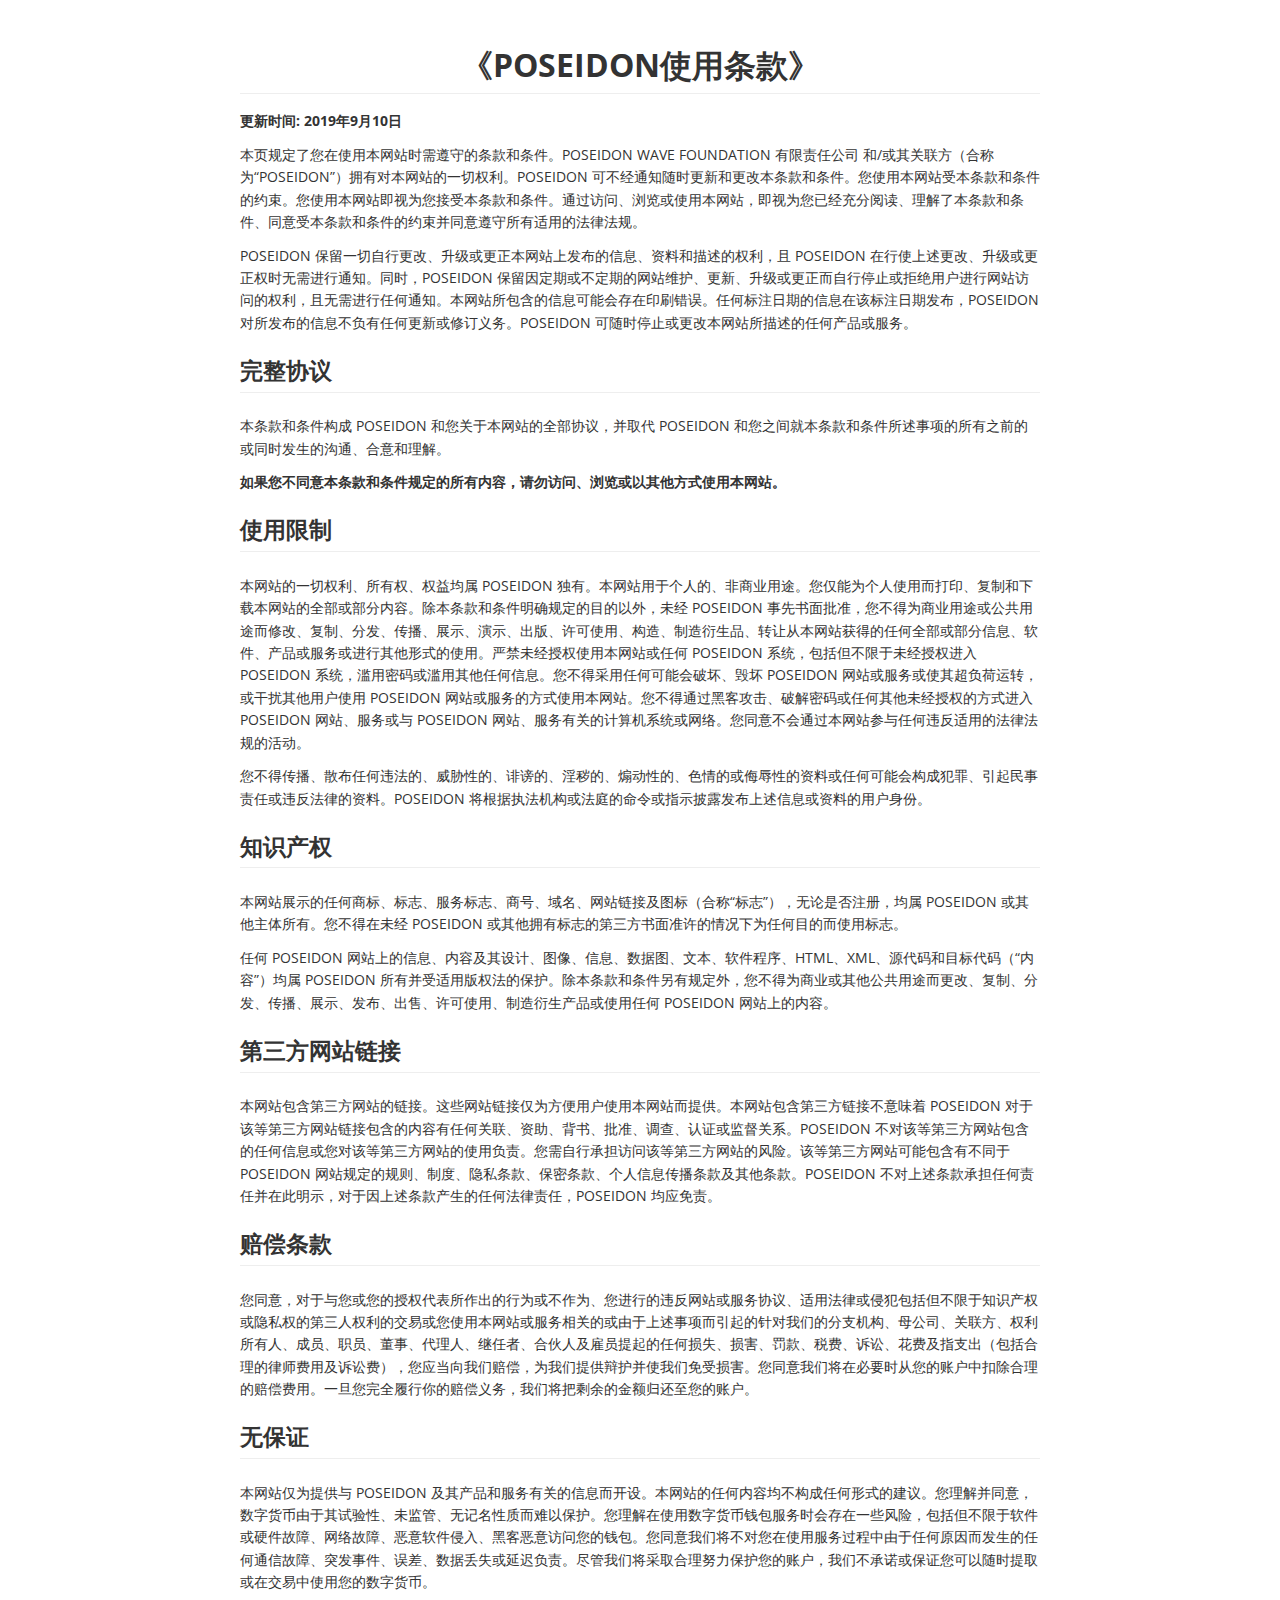
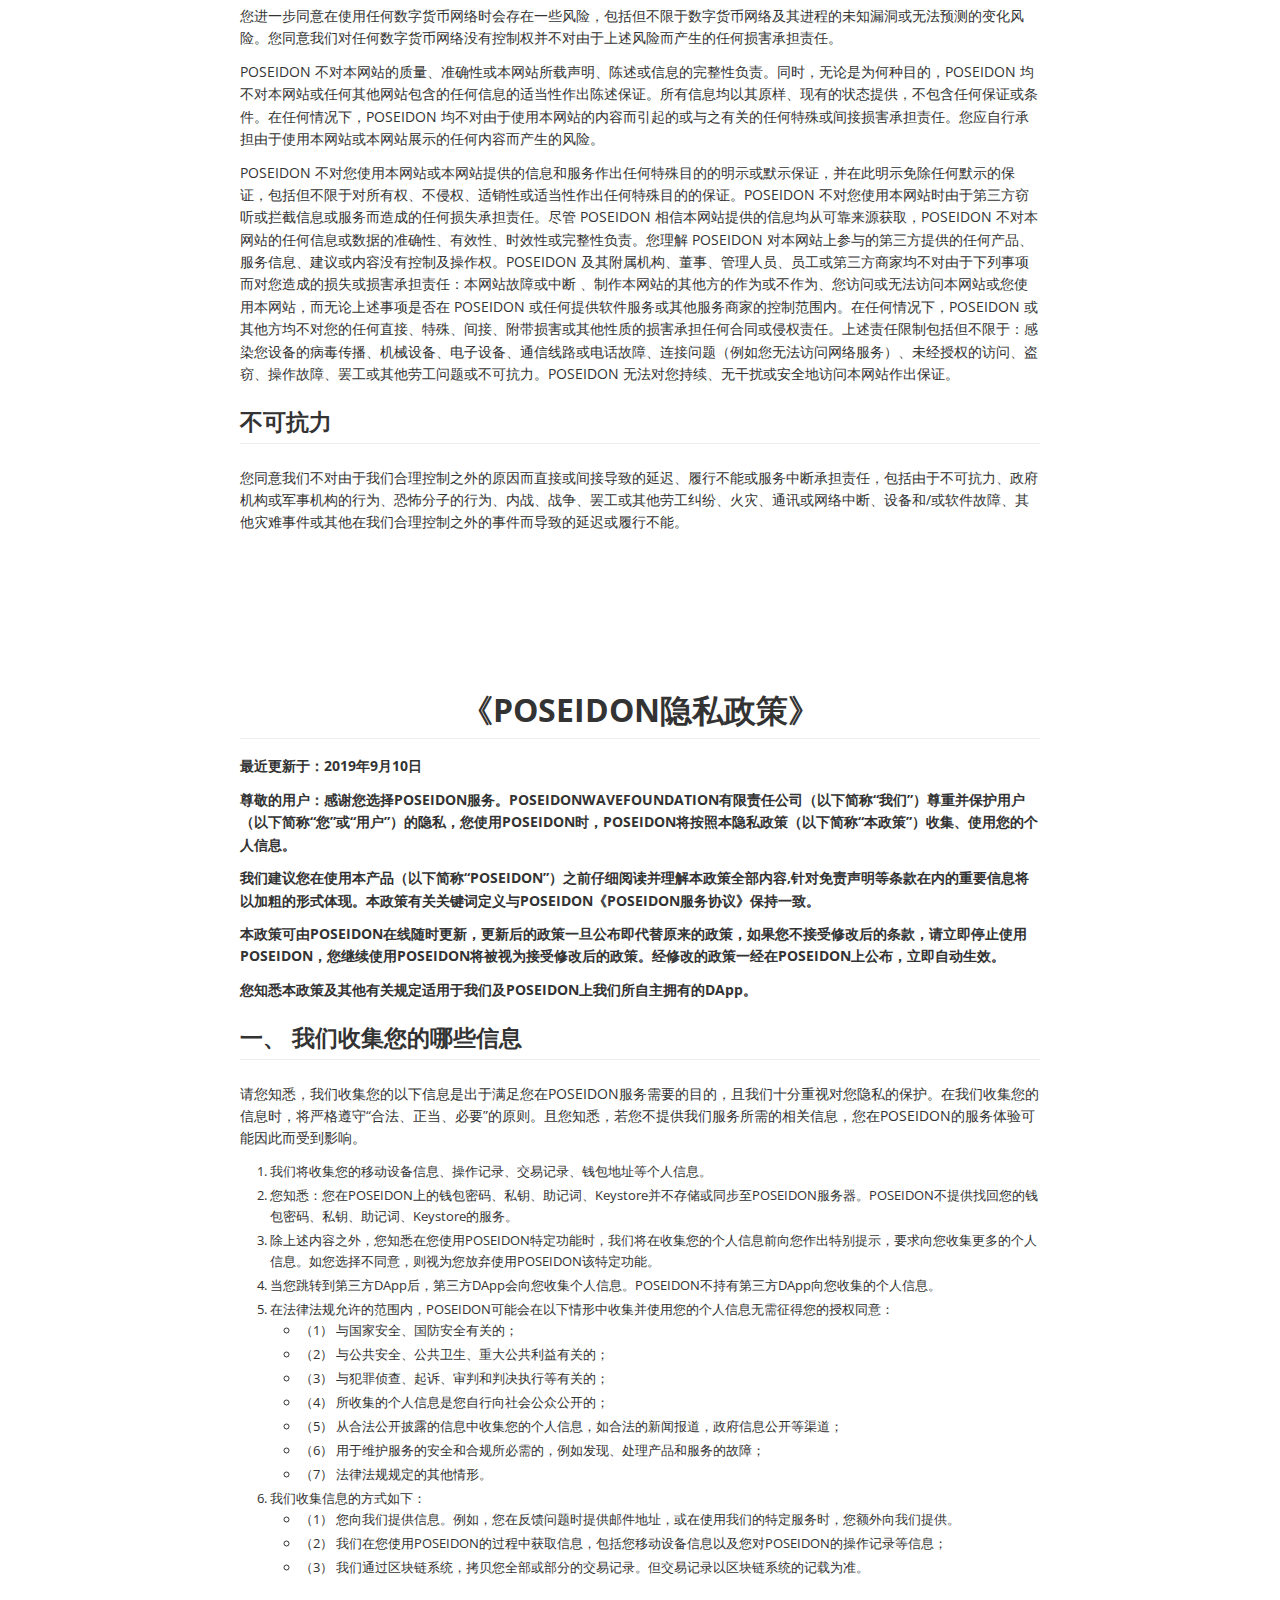
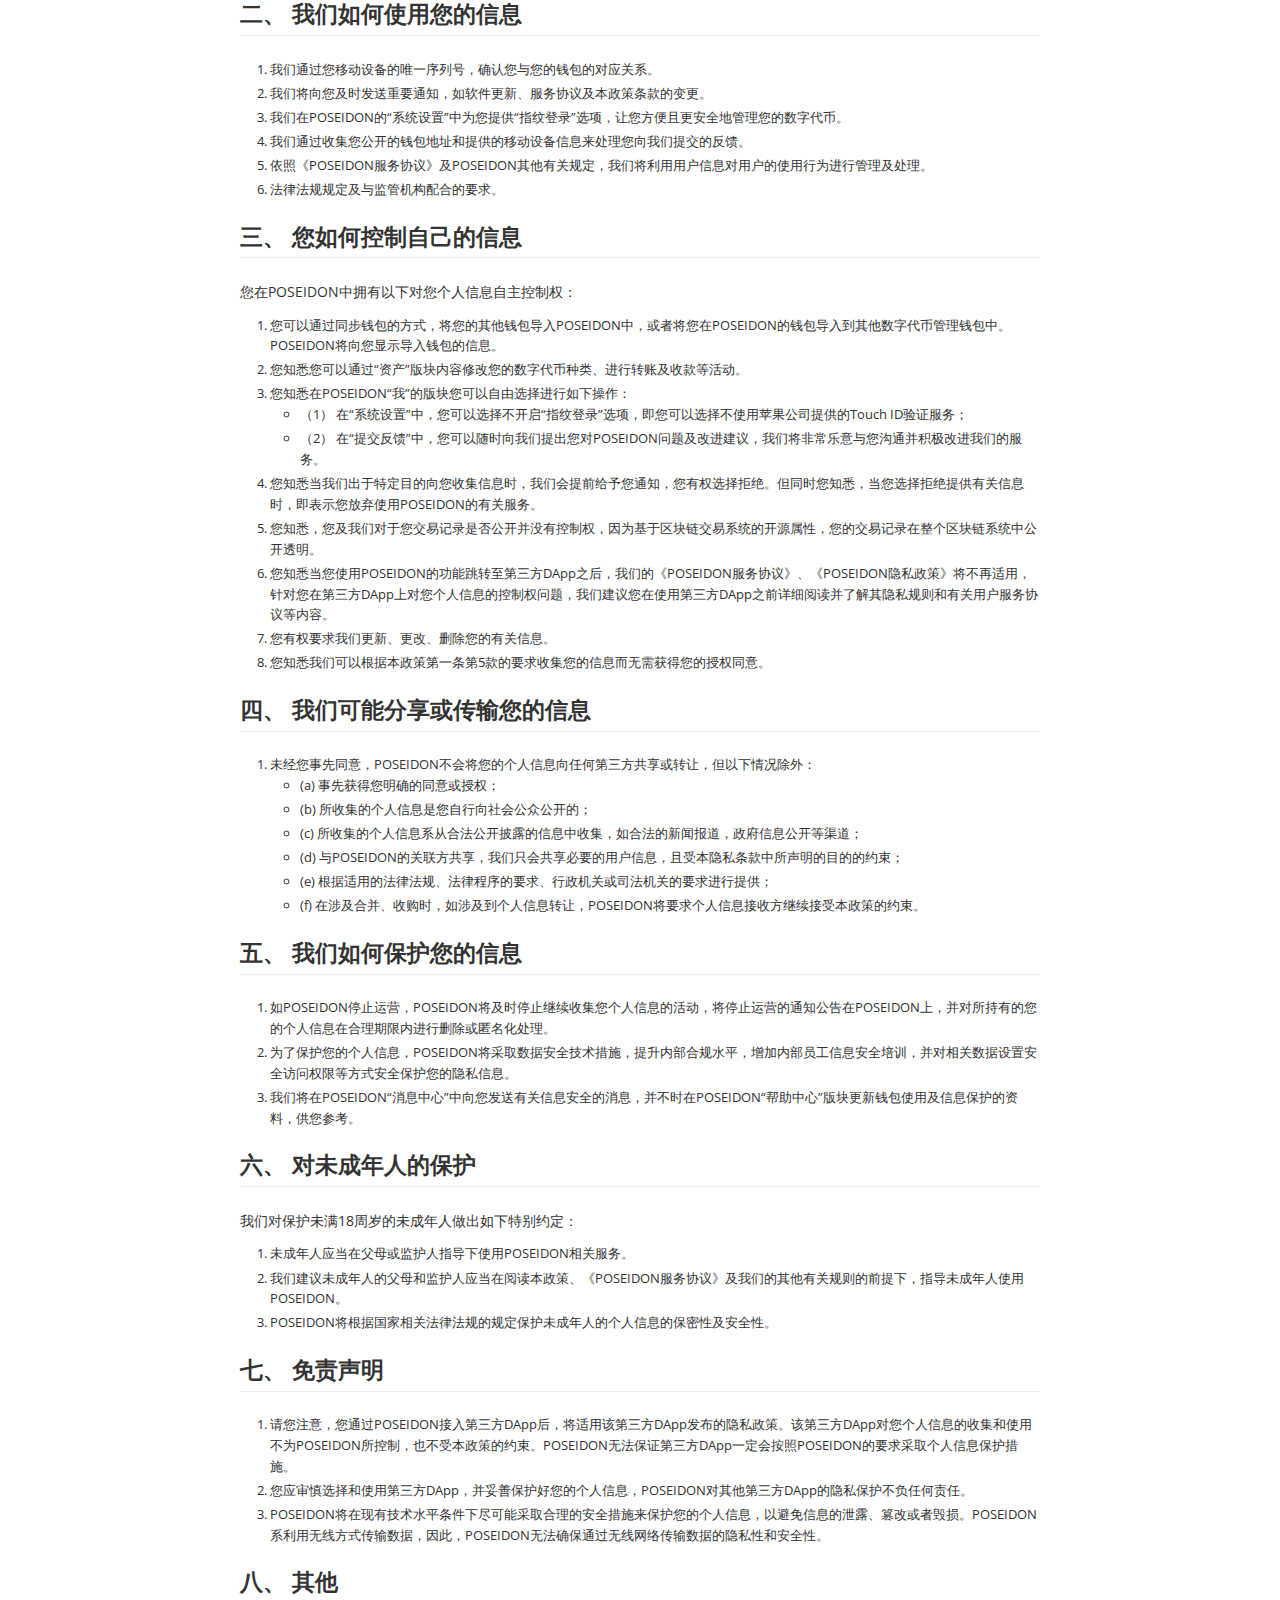
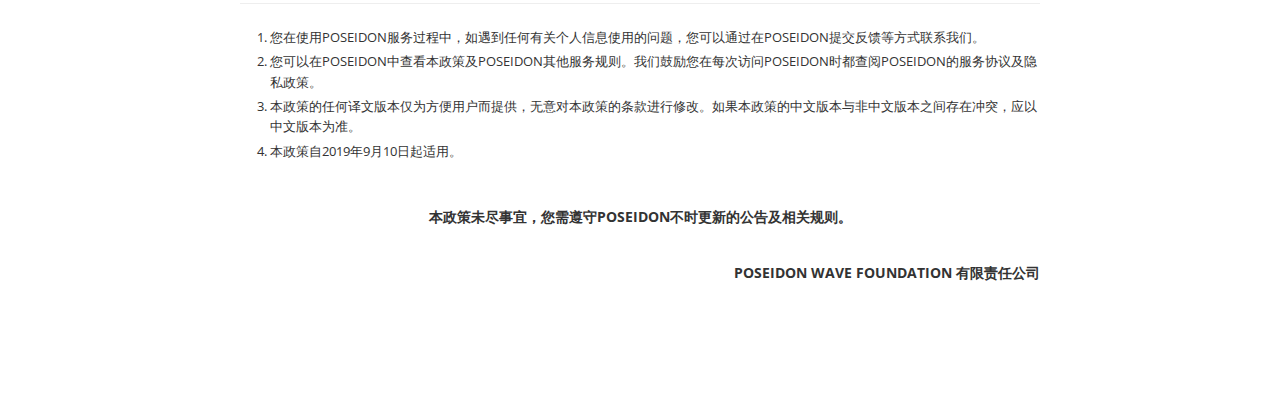
<file: privacy/zh_CN.html>
<!doctype html>
<html>

<head>
    <meta charset='UTF-8'>
    <meta name='viewport' content='width=device-width initial-scale=1'>
    <title>pose_privacy_zh_cn</title>
    <link href='https://fonts.loli.net/css?family=Open+Sans:400italic,700italic,700,400&subset=latin,latin-ext'
        rel='stylesheet' type='text/css' />
    <style type='text/css'>
        html {
            overflow-x: initial !important;
        }

        :root {
            --bg-color: #ffffff;
            --text-color: #333333;
            --select-text-bg-color: #B5D6FC;
            --select-text-font-color: auto;
            --monospace: "Lucida Console", Consolas, "Courier", monospace;
        }

        html {
            font-size: 13px;
            background-color: var(--bg-color);
            color: var(--text-color);
            font-family: "Helvetica Neue", Helvetica, Arial, sans-serif;
            -webkit-font-smoothing: antialiased;
        }

        body {
            margin: 0px;
            padding: 0px;
            height: auto;
            bottom: 0px;
            top: 0px;
            left: 0px;
            right: 0px;
            font-size: .875rem;
            line-height: 1.42857143;
            overflow-x: hidden;
            background-image: inherit;
            background-size: inherit;
            background-attachment: inherit;
            background-origin: inherit;
            background-clip: inherit;
            background-color: inherit;
            tab-size: 4;
            background-position: inherit inherit;
            background-repeat: inherit inherit;
        }

        iframe {
            margin: auto;
        }

        a.url {
            word-break: break-all;
        }

        a:active,
        a:hover {
            outline: 0px;
        }

        .in-text-selection,
        ::selection {
            text-shadow: none;
            background: var(--select-text-bg-color);
            color: var(--select-text-font-color);
        }

        #write {
            margin: 0px auto;
            height: auto;
            width: inherit;
            word-break: normal;
            word-wrap: break-word;
            position: relative;
            white-space: normal;
            overflow-x: visible;
            padding-top: 40px;
        }

        #write.first-line-indent p {
            text-indent: 2em;
        }

        #write.first-line-indent li p,
        #write.first-line-indent p * {
            text-indent: 0px;
        }

        #write.first-line-indent li {
            margin-left: 2em;
        }

        .for-image #write {
            padding-left: 8px;
            padding-right: 8px;
        }

        body.typora-export {
            padding-left: 30px;
            padding-right: 30px;
        }

        .typora-export .footnote-line,
        .typora-export li,
        .typora-export p {
            white-space: pre-wrap;
        }

        @media screen and (max-width: 500px) {
            body.typora-export {
                padding-left: 0px;
                padding-right: 0px;
            }

            #write {
                padding-left: 20px;
                padding-right: 20px;
            }

            .CodeMirror-sizer {
                margin-left: 0px !important;
            }

            .CodeMirror-gutters {
                display: none !important;
            }
        }

        #write li>figure:last-child {
            margin-bottom: 0.5rem;
        }

        #write ol,
        #write ul {
            position: relative;
        }

        img {
            max-width: 100%;
            vertical-align: middle;
        }

        button,
        input,
        select,
        textarea {
            color: inherit;
            font-family: inherit;
            font-size: inherit;
            font-style: inherit;
            font-variant-caps: inherit;
            font-weight: inherit;
            font-stretch: inherit;
            line-height: inherit;
        }

        input[type="checkbox"],
        input[type="radio"] {
            line-height: normal;
            padding: 0px;
        }

        *,
        ::after,
        ::before {
            box-sizing: border-box;
        }

        #write h1,
        #write h2,
        #write h3,
        #write h4,
        #write h5,
        #write h6,
        #write p,
        #write pre {
            width: inherit;
        }

        #write h1,
        #write h2,
        #write h3,
        #write h4,
        #write h5,
        #write h6,
        #write p {
            position: relative;
        }

        p {
            line-height: inherit;
        }

        h1,
        h2,
        h3,
        h4,
        h5,
        h6 {
            break-after: avoid-page;
            break-inside: avoid;
            orphans: 2;
        }

        p {
            orphans: 4;
        }

        h1 {
            font-size: 2rem;
        }

        h2 {
            font-size: 1.8rem;
        }

        h3 {
            font-size: 1.6rem;
        }

        h4 {
            font-size: 1.4rem;
        }

        h5 {
            font-size: 1.2rem;
        }

        h6 {
            font-size: 1rem;
        }

        .md-math-block,
        .md-rawblock,
        h1,
        h2,
        h3,
        h4,
        h5,
        h6,
        p {
            margin-top: 1rem;
            margin-bottom: 1rem;
        }

        .hidden {
            display: none;
        }

        .md-blockmeta {
            color: rgb(204, 204, 204);
            font-weight: 700;
            font-style: italic;
        }

        a {
            cursor: pointer;
        }

        sup.md-footnote {
            padding: 2px 4px;
            background-color: rgba(238, 238, 238, 0.701961);
            color: rgb(85, 85, 85);
            border-top-left-radius: 4px;
            border-top-right-radius: 4px;
            border-bottom-right-radius: 4px;
            border-bottom-left-radius: 4px;
            cursor: pointer;
        }

        sup.md-footnote a,
        sup.md-footnote a:hover {
            color: inherit;
            text-transform: inherit;
            text-decoration: inherit;
        }

        #write input[type="checkbox"] {
            cursor: pointer;
            width: inherit;
            height: inherit;
        }

        figure {
            overflow-x: auto;
            margin: 1.2em 0px;
            max-width: calc(100% + 16px);
            padding: 0px;
        }

        figure>table {
            margin: 0px !important;
        }

        tr {
            break-inside: avoid;
            break-after: auto;
        }

        thead {
            display: table-header-group;
        }

        table {
            border-collapse: collapse;
            border-spacing: 0px;
            width: 100%;
            overflow: auto;
            break-inside: auto;
            text-align: left;
        }

        table.md-table td {
            min-width: 32px;
        }

        .CodeMirror-gutters {
            border-right-width: 0px;
            background-color: inherit;
        }

        .CodeMirror-linenumber {}

        .CodeMirror {
            text-align: left;
        }

        .CodeMirror-placeholder {
            opacity: 0.3;
        }

        .CodeMirror pre {
            padding: 0px 4px;
        }

        .CodeMirror-lines {
            padding: 0px;
        }

        div.hr:focus {
            cursor: none;
        }

        #write pre {
            white-space: pre-wrap;
        }

        #write.fences-no-line-wrapping pre {
            white-space: pre;
        }

        #write pre.ty-contain-cm {
            white-space: normal;
        }

        .CodeMirror-gutters {
            margin-right: 4px;
        }

        .md-fences {
            font-size: 0.9rem;
            display: block;
            break-inside: avoid;
            text-align: left;
            overflow: visible;
            white-space: pre;
            background-image: inherit;
            background-size: inherit;
            background-attachment: inherit;
            background-origin: inherit;
            background-clip: inherit;
            background-color: inherit;
            position: relative !important;
            background-position: inherit inherit;
            background-repeat: inherit inherit;
        }

        .md-diagram-panel {
            width: 100%;
            margin-top: 10px;
            text-align: center;
            padding-top: 0px;
            padding-bottom: 8px;
            overflow-x: auto;
        }

        #write .md-fences.mock-cm {
            white-space: pre-wrap;
        }

        .md-fences.md-fences-with-lineno {
            padding-left: 0px;
        }

        #write.fences-no-line-wrapping .md-fences.mock-cm {
            white-space: pre;
            overflow-x: auto;
        }

        .md-fences.mock-cm.md-fences-with-lineno {
            padding-left: 8px;
        }

        .CodeMirror-line,
        twitterwidget {
            break-inside: avoid;
        }

        .footnotes {
            opacity: 0.8;
            font-size: 0.9rem;
            margin-top: 1em;
            margin-bottom: 1em;
        }

        .footnotes+.footnotes {
            margin-top: 0px;
        }

        .md-reset {
            margin: 0px;
            padding: 0px;
            border: 0px;
            outline: 0px;
            vertical-align: top;
            text-decoration: none;
            text-shadow: none;
            float: none;
            position: static;
            width: auto;
            height: auto;
            white-space: nowrap;
            cursor: inherit;
            line-height: normal;
            font-weight: 400;
            text-align: left;
            box-sizing: content-box;
            direction: ltr;
            background-position: 0px 0px;
            background-repeat: initial initial;
        }

        li div {
            padding-top: 0px;
        }

        blockquote {
            margin: 1rem 0px;
        }

        li .mathjax-block,
        li p {
            margin: 0.5rem 0px;
        }

        li {
            margin: 0 0 .25em;
            position: relative;
            font-size: 13px;
        }

        blockquote> :last-child {
            margin-bottom: 0px;
        }

        blockquote> :first-child,
        li> :first-child {
            margin-top: 0px;
        }

        .footnotes-area {
            color: rgb(136, 136, 136);
            margin-top: 0.714rem;
            padding-bottom: 0.143rem;
            white-space: normal;
        }

        #write .footnote-line {
            white-space: pre-wrap;
        }

        @media print {

            body,
            html {
                border: 1px solid transparent;
                height: 99%;
                break-after: avoid-page;
                break-before: avoid-page;
            }

            #write {
                margin-top: 0px;
                padding-top: 0px;
                border-color: transparent !important;
            }

            .typora-export * {
                -webkit-print-color-adjust: exact;
            }

            html.blink-to-pdf {
                font-size: 13px;
            }

            .typora-export #write {
                padding-left: 32px;
                padding-right: 32px;
                padding-bottom: 0px;
                break-after: avoid-page;
            }

            .typora-export #write::after {
                height: 0px;
            }
        }

        .footnote-line {
            margin-top: 0.714em;
            font-size: 0.7em;
        }

        a img,
        img a {
            cursor: pointer;
        }

        pre.md-meta-block {
            font-size: 0.8rem;
            min-height: 0.8rem;
            white-space: pre-wrap;
            background-color: rgb(204, 204, 204);
            display: block;
            overflow-x: hidden;
            background-position: initial initial;
            background-repeat: initial initial;
        }

        p>.md-image:only-child:not(.md-img-error) img,
        p>img:only-child {
            display: block;
            margin: auto;
        }

        p>.md-image:only-child {
            display: inline-block;
            width: 100%;
        }

        #write .MathJax_Display {
            margin: 0.8em 0px 0px;
        }

        .md-math-block {
            width: 100%;
        }

        .md-math-block:not(:empty)::after {
            display: none;
        }

        [contenteditable="true"]:active,
        [contenteditable="true"]:focus {
            outline: 0px;
            box-shadow: none;
        }

        .md-task-list-item {
            position: relative;
            list-style-type: none;
        }

        .task-list-item.md-task-list-item {
            padding-left: 0px;
        }

        .md-task-list-item>input {
            position: absolute;
            top: 0px;
            left: 0px;
            margin-left: -1.2em;
            margin-top: calc(1em - 10px);
            border: none;
        }

        .math {
            font-size: 1rem;
        }

        .md-toc {
            min-height: 3.58rem;
            position: relative;
            font-size: 0.9rem;
            border-top-left-radius: 10px;
            border-top-right-radius: 10px;
            border-bottom-right-radius: 10px;
            border-bottom-left-radius: 10px;
        }

        .md-toc-content {
            position: relative;
            margin-left: 0px;
        }

        .md-toc-content::after,
        .md-toc::after {
            display: none;
        }

        .md-toc-item {
            display: block;
            color: rgb(65, 131, 196);
        }

        .md-toc-item a {
            text-decoration: none;
        }

        .md-toc-inner:hover {
            text-decoration: underline;
        }

        .md-toc-inner {
            display: inline-block;
            cursor: pointer;
        }

        .md-toc-h1 .md-toc-inner {
            margin-left: 0px;
            font-weight: 700;
        }

        .md-toc-h2 .md-toc-inner {
            margin-left: 2em;
        }

        .md-toc-h3 .md-toc-inner {
            margin-left: 4em;
        }

        .md-toc-h4 .md-toc-inner {
            margin-left: 6em;
        }

        .md-toc-h5 .md-toc-inner {
            margin-left: 8em;
        }

        .md-toc-h6 .md-toc-inner {
            margin-left: 10em;
        }

        @media screen and (max-width: 48em) {
            .md-toc-h3 .md-toc-inner {
                margin-left: 3.5em;
            }

            .md-toc-h4 .md-toc-inner {
                margin-left: 5em;
            }

            .md-toc-h5 .md-toc-inner {
                margin-left: 6.5em;
            }

            .md-toc-h6 .md-toc-inner {
                margin-left: 8em;
            }
        }

        a.md-toc-inner {
            font-size: inherit;
            font-style: inherit;
            font-weight: inherit;
            line-height: inherit;
        }

        .footnote-line a:not(.reversefootnote) {
            color: inherit;
        }

        .md-attr {
            display: none;
        }

        .md-fn-count::after {
            content: ".";
        }

        code,
        pre,
        samp,
        tt {
            font-family: var(--monospace);
        }

        kbd {
            margin: 0px 0.1em;
            padding: 0.1em 0.6em;
            font-size: 0.8em;
            color: rgb(36, 39, 41);
            background-color: rgb(255, 255, 255);
            border: 1px solid rgb(173, 179, 185);
            border-top-left-radius: 3px;
            border-top-right-radius: 3px;
            border-bottom-right-radius: 3px;
            border-bottom-left-radius: 3px;
            box-shadow: rgba(12, 13, 14, 0.2) 0px 1px 0px, rgb(255, 255, 255) 0px 0px 0px 2px inset;
            white-space: nowrap;
            vertical-align: middle;
            background-position: initial initial;
            background-repeat: initial initial;
        }

        .md-comment {
            color: rgb(162, 127, 3);
            opacity: 0.8;
            font-family: var(--monospace);
        }

        code {
            text-align: left;
        }

        a.md-print-anchor {
            white-space: pre !important;
            border: none !important;
            display: inline-block !important;
            position: absolute !important;
            width: 1px !important;
            right: 0px !important;
            outline: 0px !important;
            text-shadow: initial !important;
            background-position: 0px 0px !important;
            background-repeat: initial initial !important;
        }

        .md-inline-math .MathJax_SVG .noError {
            display: none !important;
        }

        .html-for-mac .inline-math-svg .MathJax_SVG {
            vertical-align: 0.2px;
        }

        .md-math-block .MathJax_SVG_Display {
            text-align: center;
            margin: 0px;
            position: relative;
            text-indent: 0px;
            max-width: none;
            max-height: none;
            min-height: 0px;
            min-width: 100%;
            width: auto;
            overflow-y: hidden;
            display: block !important;
        }

        .MathJax_SVG_Display,
        .md-inline-math .MathJax_SVG_Display {
            width: auto;
            margin: inherit;
            display: inline-block !important;
        }

        .MathJax_SVG .MJX-monospace {
            font-family: var(--monospace);
        }

        .MathJax_SVG .MJX-sans-serif {
            font-family: sans-serif;
        }

        .MathJax_SVG {
            display: inline;
            font-style: normal;
            font-weight: 400;
            line-height: normal;
            zoom: 90%;
            text-indent: 0px;
            text-align: left;
            text-transform: none;
            letter-spacing: normal;
            word-spacing: normal;
            word-wrap: normal;
            white-space: nowrap;
            float: none;
            direction: ltr;
            max-width: none;
            max-height: none;
            min-width: 0px;
            min-height: 0px;
            border: 0px;
            padding: 0px;
            margin: 0px;
        }

        .MathJax_SVG * {
            transition: none;
        }

        .MathJax_SVG_Display svg {
            vertical-align: middle !important;
            margin-bottom: 0px !important;
            margin-top: 0px !important;
        }

        .os-windows.monocolor-emoji .md-emoji {
            font-family: "Segoe UI Symbol", sans-serif;
        }

        .md-diagram-panel>svg {
            max-width: 100%;
        }

        [lang="mermaid"] svg,
        [lang="flow"] svg {
            max-width: 100%;
            height: auto;
        }

        [lang="mermaid"] .node text {
            font-size: 1rem;
        }

        table tr th {
            border-bottom-width: 0px;
        }

        video {
            max-width: 100%;
            display: block;
            margin: 0px auto;
        }

        iframe {
            max-width: 100%;
            width: 100%;
            border: none;
        }

        .highlight td,
        .highlight tr {
            border: 0px;
        }

        :root {
            --side-bar-bg-color: #fafafa;
            --control-text-color: #777;
        }

        @include-when-export url(https://fonts.loli.net/css?family=Open+Sans:400italic,700italic,700,400&subset=latin,latin-ext);

        html {
            font-size: 16px;
        }

        body {
            font-family: "Open Sans", "Clear Sans", "Helvetica Neue", Helvetica, Arial, sans-serif;
            color: rgb(51, 51, 51);
            line-height: 1.6;
        }

        #write {
            max-width: 860px;
            margin: 0 auto;
            padding: 30px;
            padding-bottom: 100px;
        }

        #write>ul:first-child,
        #write>ol:first-child {
            margin-top: 30px;
        }

        a {
            color: #4183C4;
        }

        h1,
        h2,
        h3,
        h4,
        h5,
        h6 {
            position: relative;
            margin-top: 1rem;
            margin-bottom: 1rem;
            font-weight: bold;
            line-height: 1.4;
            cursor: text;
        }

        h1:hover a.anchor,
        h2:hover a.anchor,
        h3:hover a.anchor,
        h4:hover a.anchor,
        h5:hover a.anchor,
        h6:hover a.anchor {
            text-decoration: none;
        }

        h1 tt,
        h1 code {
            font-size: inherit;
        }

        h2 tt,
        h2 code {
            font-size: inherit;
        }

        h3 tt,
        h3 code {
            font-size: inherit;
        }

        h4 tt,
        h4 code {
            font-size: inherit;
        }

        h5 tt,
        h5 code {
            font-size: inherit;
        }

        h6 tt,
        h6 code {
            font-size: inherit;
        }

        h1 {
            padding-bottom: .3em;
            font-size: 2.25em;
            line-height: 1.2;
            border-bottom: 1px solid #eee;
            text-align: center;
        }

        h2 {
            padding-bottom: .3em;
            border-bottom: 1px solid #eee;
            margin: 1em 0;
            font-size: 1.625em;
            line-height: 1.225;
        }

        h3 {
            font-size: 1.5em;
            line-height: 1.43;
        }

        h4 {
            font-size: 1.25em;
        }

        h5 {
            font-size: 1em;
        }

        h6 {
            font-size: 1em;
            color: #777;
        }

        p,
        blockquote,
        ul,
        ol,
        dl,
        table {
            margin: 0.8em 0;
        }

        li>ol,
        li>ul {
            margin: 0 0;
        }

        hr {
            height: 2px;
            padding: 0;
            margin: 16px 0;
            background-color: #e7e7e7;
            border: 0 none;
            overflow: hidden;
            box-sizing: content-box;
        }

        li p.first {
            display: inline-block;
        }

        ul,
        ol {
            padding-left: 30px;
        }

        ul:first-child,
        ol:first-child {
            margin-top: 0;
        }

        ul:last-child,
        ol:last-child {
            margin-bottom: 0;
        }

        blockquote {
            border-left: 4px solid #dfe2e5;
            padding: 0 15px;
            color: #777777;
        }

        blockquote blockquote {
            padding-right: 0;
        }

        table {
            padding: 0;
            word-break: initial;
        }

        table tr {
            border-top: 1px solid #dfe2e5;
            margin: 0;
            padding: 0;
        }

        table tr:nth-child(2n),
        thead {
            background-color: #f8f8f8;
        }

        table tr th {
            font-weight: bold;
            border: 1px solid #dfe2e5;
            border-bottom: 0;
            margin: 0;
            padding: 6px 13px;
        }

        table tr td {
            border: 1px solid #dfe2e5;
            margin: 0;
            padding: 6px 13px;
        }

        table tr th:first-child,
        table tr td:first-child {
            margin-top: 0;
        }

        table tr th:last-child,
        table tr td:last-child {
            margin-bottom: 0;
        }

        .CodeMirror-lines {
            padding-left: 4px;
        }

        .code-tooltip {
            box-shadow: 0 1px 1px 0 rgba(0, 28, 36, .3);
            border-top: 1px solid #eef2f2;
        }

        .md-fences,
        code,
        tt {
            border: 1px solid #e7eaed;
            background-color: #f8f8f8;
            border-radius: 3px;
            padding: 0;
            padding: 2px 4px 0px 4px;
            font-size: 0.9em;
        }

        code {
            background-color: #f3f4f4;
            padding: 0 2px 0 2px;
        }

        .md-fences {
            margin-bottom: 15px;
            margin-top: 15px;
            padding-top: 8px;
            padding-bottom: 6px;
        }

        .md-task-list-item>input {
            margin-left: -1.3em;
        }

        @media print {
            html {
                font-size: 13px;
            }

            table,
            pre {
                page-break-inside: avoid;
            }

            pre {
                word-wrap: break-word;
            }
        }

        .md-fences {
            background-color: #f8f8f8;
        }

        #write pre.md-meta-block {
            padding: 1rem;
            font-size: 85%;
            line-height: 1.45;
            background-color: #f7f7f7;
            border: 0;
            border-radius: 3px;
            color: #777777;
            margin-top: 0 !important;
        }

        .mathjax-block>.code-tooltip {
            bottom: .375rem;
        }

        .md-mathjax-midline {
            background: #fafafa;
        }

        #write>h3.md-focus:before {
            left: -1.5625rem;
            top: .375rem;
        }

        #write>h4.md-focus:before {
            left: -1.5625rem;
            top: .285714286rem;
        }

        #write>h5.md-focus:before {
            left: -1.5625rem;
            top: .285714286rem;
        }

        #write>h6.md-focus:before {
            left: -1.5625rem;
            top: .285714286rem;
        }

        .md-image>.md-meta {
            /*border: 1px solid #ddd;*/
            border-radius: 3px;
            padding: 2px 0px 0px 4px;
            font-size: 0.9em;
            color: inherit;
        }

        .md-tag {
            color: #a7a7a7;
            opacity: 1;
        }

        .md-toc {
            margin-top: 20px;
            padding-bottom: 20px;
        }

        .sidebar-tabs {
            border-bottom: none;
        }

        #typora-quick-open {
            border: 1px solid #ddd;
            background-color: #f8f8f8;
        }

        #typora-quick-open-item {
            background-color: #FAFAFA;
            border-color: #FEFEFE #e5e5e5 #e5e5e5 #eee;
            border-style: solid;
            border-width: 1px;
        }

        /** focus mode */
        .on-focus-mode blockquote {
            border-left-color: rgba(85, 85, 85, 0.12);
        }

        header,
        .context-menu,
        .megamenu-content,
        footer {
            font-family: "Segoe UI", "Arial", sans-serif;
        }

        .file-node-content:hover .file-node-icon,
        .file-node-content:hover .file-node-open-state {
            visibility: visible;
        }

        .mac-seamless-mode #typora-sidebar {
            background-color: #fafafa;
            background-color: var(--side-bar-bg-color);
        }

        .md-lang {
            color: #b4654d;
        }

        .html-for-mac .context-menu {
            --item-hover-bg-color: #E6F0FE;
        }

        #md-notification .btn {
            border: 0;
        }

        .dropdown-menu .divider {
            border-color: #e5e5e5;
        }

        .ty-preferences .window-content {
            background-color: #fafafa;
        }

        .ty-preferences .nav-group-item.active {
            color: white;
            background: #999;
        }

        .typora-export li,
        .typora-export p,
        .typora-export,
        .footnote-line {
            white-space: normal;
        }
    </style>
</head>

<body class='typora-export'>
        <div id='write' class='is-mac'>
                <h1 style="text-align: center"><a name="条款声明" class="md-header-anchor"></a><span>《POSEIDON使用条款》</span></h1>
                <p><strong><span>更新时间: 2019年9月10日</span></strong>
                <p><span>本页规定了您在使用本网站时需遵守的条款和条件。POSEIDON WAVE FOUNDATION 有限责任公司 和/或其关联方（合称为“POSEIDON”）拥有对本网站的一切权利。POSEIDON
                        可不经通知随时更新和更改本条款和条件。您使用本网站受本条款和条件的约束。您使用本网站即视为您接受本条款和条件。通过访问、浏览或使用本网站，即视为您已经充分阅读、理解了本条款和条件、同意受本条款和条件的约束并同意遵守所有适用的法律法规。</span>
                <p><span>POSEIDON 保留一切自行更改、升级或更正本网站上发布的信息、资料和描述的权利，且 POSEIDON 在行使上述更改、升级或更正权时无需进行通知。同时，POSEIDON
                        保留因定期或不定期的网站维护、更新、升级或更正而自行停止或拒绝用户进行网站访问的权利，且无需进行任何通知。本网站所包含的信息可能会存在印刷错误。任何标注日期的信息在该标注日期发布，POSEIDON
                        对所发布的信息不负有任何更新或修订义务。POSEIDON 可随时停止或更改本网站所描述的任何产品或服务。</span>
                <h2><a name="完整协议" class="md-header-anchor"></a><span>完整协议</span></h2>
                <p><span>本条款和条件构成 POSEIDON 和您关于本网站的全部协议，并取代 POSEIDON 和您之间就本条款和条件所述事项的所有之前的或同时发生的沟通、合意和理解。
                <p><strong>如果您不同意本条款和条件规定的所有内容，请勿访问、浏览或以其他方式使用本网站。</strong>
                <h2><a name="使用限制" class="md-header-anchor"></a><span>使用限制</span></h2>
                <p><span>本网站的一切权利、所有权、权益均属 POSEIDON 独有。本网站用于个人的、非商业用途。您仅能为个人使用而打印、复制和下载本网站的全部或部分内容。除本条款和条件明确规定的目的以外，未经 POSEIDON
                        事先书面批准，您不得为商业用途或公共用途而修改、复制、分发、传播、展示、演示、出版、许可使用、构造、制造衍生品、转让从本网站获得的任何全部或部分信息、软件、产品或服务或进行其他形式的使用。严禁未经授权使用本网站或任何
                        POSEIDON 系统，包括但不限于未经授权进入 POSEIDON 系统，滥用密码或滥用其他任何信息。您不得采用任何可能会破坏、毁坏 POSEIDON 网站或服务或使其超负荷运转，或干扰其他用户使用
                        POSEIDON 网站或服务的方式使用本网站。您不得通过黑客攻击、破解密码或任何其他未经授权的方式进入 POSEIDON 网站、服务或与 POSEIDON
                        网站、服务有关的计算机系统或网络。您同意不会通过本网站参与任何违反适用的法律法规的活动。</span>
                <p><span>您不得传播、散布任何违法的、威胁性的、诽谤的、淫秽的、煽动性的、色情的或侮辱性的资料或任何可能会构成犯罪、引起民事责任或违反法律的资料。POSEIDON
                        将根据执法机构或法庭的命令或指示披露发布上述信息或资料的用户身份。</span>
                <h2><a name="知识产权" class="md-header-anchor"></a><span>知识产权</span></h2>
                <p><span>本网站展示的任何商标、标志、服务标志、商号、域名、网站链接及图标（合称“标志”），无论是否注册，均属 POSEIDON 或其他主体所有。您不得在未经 POSEIDON
                        或其他拥有标志的第三方书面准许的情况下为任何目的而使用标志。</span>
                <p><span>任何 POSEIDON 网站上的信息、内容及其设计、图像、信息、数据图、文本、软件程序、HTML、XML、源代码和目标代码（“内容”）均属 POSEIDON
                        所有并受适用版权法的保护。除本条款和条件另有规定外，您不得为商业或其他公共用途而更改、复制、分发、传播、展示、发布、出售、许可使用、制造衍生产品或使用任何 POSEIDON 网站上的内容。</span>
                
                <h2><a name="第三方网站链接" class="md-header-anchor"></a><span>第三方网站链接</span></h2>
                <p><span>本网站包含第三方网站的链接。这些网站链接仅为方便用户使用本网站而提供。本网站包含第三方链接不意味着 POSEIDON
                        对于该等第三方网站链接包含的内容有任何关联、资助、背书、批准、调查、认证或监督关系。POSEIDON
                        不对该等第三方网站包含的任何信息或您对该等第三方网站的使用负责。您需自行承担访问该等第三方网站的风险。该等第三方网站可能包含有不同于 POSEIDON
                        网站规定的规则、制度、隐私条款、保密条款、个人信息传播条款及其他条款。POSEIDON 不对上述条款承担任何责任并在此明示，对于因上述条款产生的任何法律责任，POSEIDON 均应免责。</span>

                <h2><a name="赔偿条款" class="md-header-anchor"></a><span>赔偿条款</span></h2>
                <p><span>您同意，对于与您或您的授权代表所作出的行为或不作为、您进行的违反网站或服务协议、适用法律或侵犯包括但不限于知识产权或隐私权的第三人权利的交易或您使用本网站或服务相关的或由于上述事项而引起的针对我们的分支机构、母公司、关联方、权利所有人、成员、职员、董事、代理人、继任者、合伙人及雇员提起的任何损失、损害、罚款、税费、诉讼、花费及指支出（包括合理的律师费用及诉讼费），您应当向我们赔偿，为我们提供辩护并使我们免受损害。您同意我们将在必要时从您的账户中扣除合理的赔偿费用。一旦您完全履行你的赔偿义务，我们将把剩余的金额归还至您的账户。</span>
                

                <h2><a name="无保证" class="md-header-anchor"></a><span>无保证</span></h2>
                <p><span>本网站仅为提供与 POSEIDON
                        及其产品和服务有关的信息而开设。本网站的任何内容均不构成任何形式的建议。您理解并同意，数字货币由于其试验性、未监管、无记名性质而难以保护。您理解在使用数字货币钱包服务时会存在一些风险，包括但不限于软件或硬件故障、网络故障、恶意软件侵入、黑客恶意访问您的钱包。您同意我们将不对您在使用服务过程中由于任何原因而发生的任何通信故障、突发事件、误差、数据丢失或延迟负责。尽管我们将采取合理努力保护您的账户，我们不承诺或保证您可以随时提取或在交易中使用您的数字货币。</span>
                
                <p><span>您进一步同意在使用任何数字货币网络时会存在一些风险，包括但不限于数字货币网络及其进程的未知漏洞或无法预测的变化风险。您同意我们对任何数字货币网络没有控制权并不对由于上述风险而产生的任何损害承担责任。</span>
                
                <p><span>POSEIDON 不对本网站的质量、准确性或本网站所载声明、陈述或信息的完整性负责。同时，无论是为何种目的，POSEIDON
                        均不对本网站或任何其他网站包含的任何信息的适当性作出陈述保证。所有信息均以其原样、现有的状态提供，不包含任何保证或条件。在任何情况下，POSEIDON
                        均不对由于使用本网站的内容而引起的或与之有关的任何特殊或间接损害承担责任。您应自行承担由于使用本网站或本网站展示的任何内容而产生的风险。</span>
                <p><span>POSEIDON 不对您使用本网站或本网站提供的信息和服务作出任何特殊目的的明示或默示保证，并在此明示免除任何默示的保证，包括但不限于对所有权、不侵权、适销性或适当性作出任何特殊目的的保证。POSEIDON
                        不对您使用本网站时由于第三方窃听或拦截信息或服务而造成的任何损失承担责任。尽管 POSEIDON 相信本网站提供的信息均从可靠来源获取，POSEIDON
                        不对本网站的任何信息或数据的准确性、有效性、时效性或完整性负责。您理解 POSEIDON 对本网站上参与的第三方提供的任何产品、服务信息、建议或内容没有控制及操作权。POSEIDON
                        及其附属机构、董事、管理人员、员工或第三方商家均不对由于下列事项而对您造成的损失或损害承担责任：本网站故障或中断 、制作本网站的其他方的作为或不作为、您访问或无法访问本网站或您使用本网站，而无论上述事项是否在
                        POSEIDON 或任何提供软件服务或其他服务商家的控制范围内。在任何情况下，POSEIDON
                        或其他方均不对您的任何直接、特殊、间接、附带损害或其他性质的损害承担任何合同或侵权责任。上述责任限制包括但不限于：感染您设备的病毒传播、机械设备、电子设备、通信线路或电话故障、连接问题（例如您无法访问网络服务）、未经授权的访问、盗窃、操作故障、罢工或其他劳工问题或不可抗力。POSEIDON
                        无法对您持续、无干扰或安全地访问本网站作出保证。</span>

                <h2><a name="不可抗力" class="md-header-anchor"></a><span>不可抗力</span></h2>
                <p><span>您同意我们不对由于我们合理控制之外的原因而直接或间接导致的延迟、履行不能或服务中断承担责任，包括由于不可抗力、政府机构或军事机构的行为、恐怖分子的行为、内战、战争、罢工或其他劳工纠纷、火灾、通讯或网络中断、设备和/或软件故障、其他灾难事件或其他在我们合理控制之外的事件而导致的延迟或履行不能。</span>
            </div>
    <div id='write' class='is-mac'>
        <h1><a name="" class="md-header-anchor"></a><span>《POSEIDON隐私政策》</span></h1>
        <p><strong><span>最近更新于：2019年9月10日</span></strong>
            <p><strong><span>尊敬的用户：</span></strong><strong><span>感谢您选择POSEIDON服务。POSEIDONWAVEFOUNDATION有限责任公司（以下简称“我们”）尊重并保护用户（以下简称“您”或“用户”）的隐私，您使用POSEIDON时，POSEIDON将按照本隐私政策（以下简称“本政策”）收集、使用您的个人信息。</span></strong>
                <p><strong><span>我们建议您在使用本产品（以下简称“POSEIDON”）之前仔细阅读并理解本政策全部内容,针对免责声明等条款在内的重要信息将以加粗的形式体现。本政策有关关键词定义与POSEIDON《POSEIDON服务协议》保持一致。</span></strong>
                    <p><strong><span>本政策可由POSEIDON在线随时更新，更新后的政策一旦公布即代替原来的政策，如果您不接受修改后的条款，请立即停止使用POSEIDON，您继续使用POSEIDON将被视为接受修改后的政策。经修改的政策一经在POSEIDON上公布，立即自动生效。</span></strong>
                        <p><strong><span>您知悉本政策及其他有关规定适用于我们及POSEIDON上我们所自主拥有的DApp。</span></strong>
                            <h2><a name="" class="md-header-anchor"></a><span>一、 我们收集您的哪些信息</span></h2>
                            <p><span>请您知悉，我们收集您的以下信息是出于满足您在POSEIDON服务需要的目的，且我们十分重视对您隐私的保护。在我们收集您的信息时，将严格遵守“合法、正当、必要”的原则。且您知悉，若您不提供我们服务所需的相关信息，您在POSEIDON的服务体验可能因此而受到影响。</span>
                                <ol start=''>
                                    <li><span>我们将收集您的移动设备信息、操作记录、交易记录、钱包地址等个人信息。</span>
                                    <li><span>您知悉：您在POSEIDON上的钱包密码、私钥、助记词、Keystore并不存储或同步至POSEIDON服务器。POSEIDON不提供找回您的钱包密码、私钥、助记词、Keystore的服务。</span>
                                    <li><span>除上述内容之外，您知悉在您使用POSEIDON特定功能时，我们将在收集您的个人信息前向您作出特别提示，要求向您收集更多的个人信息。如您选择不同意，则视为您放弃使用POSEIDON该特定功能。</span>
                                    <li><span>当您跳转到第三方DApp后，第三方DApp会向您收集个人信息。POSEIDON不持有第三方DApp向您收集的个人信息。</span>
                                    <li>
                                        <span>在法律法规允许的范围内，POSEIDON可能会在以下情形中收集并使用您的个人信息无需征得您的授权同意：</span>
                                        <ul>
                                            <li>（1） 与国家安全、国防安全有关的；
                                            <li>（2） 与公共安全、公共卫生、重大公共利益有关的；
                                            <li>（3） 与犯罪侦查、起诉、审判和判决执行等有关的；
                                            <li>（4） 所收集的个人信息是您自行向社会公众公开的；
                                            <li>（5） 从合法公开披露的信息中收集您的个人信息，如合法的新闻报道，政府信息公开等渠道；
                                            <li>（6） 用于维护服务的安全和合规所必需的，例如发现、处理产品和服务的故障；
                                            <li>（7） 法律法规规定的其他情形。
                                        </ul>
                                    <li>
                                        <span>我们收集信息的方式如下：</span>
                                        <ul>
                                            <li>（1） 您向我们提供信息。例如，您在反馈问题时提供邮件地址，或在使用我们的特定服务时，您额外向我们提供。
                                            <li>（2） 我们在您使用POSEIDON的过程中获取信息，包括您移动设备信息以及您对POSEIDON的操作记录等信息；
                                            <li>（3） 我们通过区块链系统，拷贝您全部或部分的交易记录。但交易记录以区块链系统的记载为准。
                                        </ul>
                                </ol>
                                <h2><a name="" class="md-header-anchor"></a><span>二、 我们如何使用您的信息</span></h2>
                                <ol start=''>
                                    <li><span>我们通过您移动设备的唯一序列号，确认您与您的钱包的对应关系。</span>
                                    <li><span>我们将向您及时发送重要通知，如软件更新、服务协议及本政策条款的变更。</span>
                                    <li><span>我们在POSEIDON的“系统设置”中为您提供“指纹登录”选项，让您方便且更安全地管理您的数字代币。</span>
                                    <li><span>我们通过收集您公开的钱包地址和提供的移动设备信息来处理您向我们提交的反馈。</span>
                                    <li><span>依照《POSEIDON服务协议》及POSEIDON其他有关规定，我们将利用用户信息对用户的使用行为进行管理及处理。</span>
                                    <li><span>法律法规规定及与监管机构配合的要求。</span>
                                </ol>
                                <h2><a name="" class="md-header-anchor"></a><span>三、 您如何控制自己的信息</span></h2>
                                <p><span>您在POSEIDON中拥有以下对您个人信息自主控制权：</span>
                                    <ol start=''>
                                        <li><span>您可以通过同步钱包的方式，将您的其他钱包导入POSEIDON中，或者将您在POSEIDON的钱包导入到其他数字代币管理钱包中。POSEIDON将向您显示导入钱包的信息。</span>
                                        <li><span>您知悉您可以通过“资产”版块内容修改您的数字代币种类、进行转账及收款等活动。</span>
                                        <li>
                                            <span>您知悉在POSEIDON“我”的版块您可以自由选择进行如下操作：</span>
                                            <ul>
                                                <li>（1） 在“系统设置”中，您可以选择不开启“指纹登录”选项，即您可以选择不使用苹果公司提供的Touch ID验证服务；
                                                <li>（2） 在“提交反馈”中，您可以随时向我们提出您对POSEIDON问题及改进建议，我们将非常乐意与您沟通并积极改进我们的服务。
                                            </ul>
                                        <li><span>您知悉当我们出于特定目的向您收集信息时，我们会提前给予您通知，您有权选择拒绝。但同时您知悉，当您选择拒绝提供有关信息时，即表示您放弃使用POSEIDON的有关服务。</span>
                                        <li><span>您知悉，您及我们对于您交易记录是否公开并没有控制权，因为基于区块链交易系统的开源属性，您的交易记录在整个区块链系统中公开透明。</span>
                                        <li><span>您知悉当您使用POSEIDON的功能跳转至第三方DApp之后，我们的《POSEIDON服务协议》、《POSEIDON隐私政策》将不再适用，针对您在第三方DApp上对您个人信息的控制权问题，我们建议您在使用第三方DApp之前详细阅读并了解其隐私规则和有关用户服务协议等内容。</span>
                                        <li><span>您有权要求我们更新、更改、删除您的有关信息。</span>
                                        <li><span>您知悉我们可以根据本政策第一条第5款的要求收集您的信息而无需获得您的授权同意。</span>
                                    </ol>
                                    <h2><a name="" class="md-header-anchor"></a><span>四、 我们可能分享或传输您的信息</span></h2>
                                    <ol start=''>
                                        <li>
                                            <span>未经您事先同意，POSEIDON不会将您的个人信息向任何第三方共享或转让，但以下情况除外：</span>
                                            <ul>
                                                <li>(a) 事先获得您明确的同意或授权；
                                                <li>(b) 所收集的个人信息是您自行向社会公众公开的；
                                                <li>(c) 所收集的个人信息系从合法公开披露的信息中收集，如合法的新闻报道，政府信息公开等渠道；
                                                <li>(d) 与POSEIDON的关联方共享，我们只会共享必要的用户信息，且受本隐私条款中所声明的目的的约束；
                                                <li>(e) 根据适用的法律法规、法律程序的要求、行政机关或司法机关的要求进行提供；
                                                <li>(f) 在涉及合并、收购时，如涉及到个人信息转让，POSEIDON将要求个人信息接收方继续接受本政策的约束。
                                            </ul>
                                    </ol>
                                    <h2><a name="" class="md-header-anchor"></a><span>五、 我们如何保护您的信息</span></h2>
                                    <ol start=''>
                                        <li><span>如POSEIDON停止运营，POSEIDON将及时停止继续收集您个人信息的活动，将停止运营的通知公告在POSEIDON上，并对所持有的您的个人信息在合理期限内进行删除或匿名化处理。</span>
                                        <li><span>为了保护您的个人信息，POSEIDON将采取数据安全技术措施，提升内部合规水平，增加内部员工信息安全培训，并对相关数据设置安全访问权限等方式安全保护您的隐私信息。</span>
                                        <li><span>我们将在POSEIDON“消息中心”中向您发送有关信息安全的消息，并不时在POSEIDON“帮助中心”版块更新钱包使用及信息保护的资料，供您参考。</span>
                                    </ol>
                                    <h2><a name="" class="md-header-anchor"></a><span>六、 对未成年人的保护</span></h2>
                                    <p><span>我们对保护未满18周岁的未成年人做出如下特别约定：</span>
                                        <ol start=''>
                                            <li><span>未成年人应当在父母或监护人指导下使用POSEIDON相关服务。</span>
                                            <li><span>我们建议未成年人的父母和监护人应当在阅读本政策、《POSEIDON服务协议》及我们的其他有关规则的前提下，指导未成年人使用POSEIDON。</span>
                                            <li><span>POSEIDON将根据国家相关法律法规的规定保护未成年人的个人信息的保密性及安全性。</span>
                                        </ol>
                                        <h2><a name="" class="md-header-anchor"></a><span>七、 免责声明</span></h2>
                                        <ol start=''>
                                            <li><span>请您注意，您通过POSEIDON接入第三方DApp后，将适用该第三方DApp发布的隐私政策。该第三方DApp对您个人信息的收集和使用不为POSEIDON所控制，也不受本政策的约束。POSEIDON无法保证第三方DApp一定会按照POSEIDON的要求采取个人信息保护措施。</span>
                                            <li><span>您应审慎选择和使用第三方DApp，并妥善保护好您的个人信息，POSEIDON对其他第三方DApp的隐私保护不负任何责任。</span>
                                            <li><span>POSEIDON将在现有技术水平条件下尽可能采取合理的安全措施来保护您的个人信息，以避免信息的泄露、篡改或者毁损。POSEIDON系利用无线方式传输数据，因此，POSEIDON无法确保通过无线网络传输数据的隐私性和安全性。</span>
                                        </ol>
                                        <h2><a name="" class="md-header-anchor"></a><span>八、 其他</span></h2>
                                        <ol start=''>
                                            <li><span>您在使用POSEIDON服务过程中，如遇到任何有关个人信息使用的问题，您可以通过在POSEIDON提交反馈等方式联系我们。</span>
                                            <li><span>您可以在POSEIDON中查看本政策及POSEIDON其他服务规则。我们鼓励您在每次访问POSEIDON时都查阅POSEIDON的服务协议及隐私政策。</span>
                                            <li><span>本政策的任何译文版本仅为方便用户而提供，无意对本政策的条款进行修改。如果本政策的中文版本与非中文版本之间存在冲突，应以中文版本为准。</span>
                                            <li><span>本政策自2019年9月10日起适用。</span>
                                        </ol>
                                        <p>&nbsp;
                                            <p style="text-align: center">
                                                <strong><span>本政策未尽事宜，您需遵守POSEIDON不时更新的公告及相关规则。</span></strong><br><br>
                                                <p style="text-align: right"><strong><span>POSEIDON WAVE FOUNDATION
                                                            有限责任公司</span></strong>
    </div>
</body>

</html>
</file>
